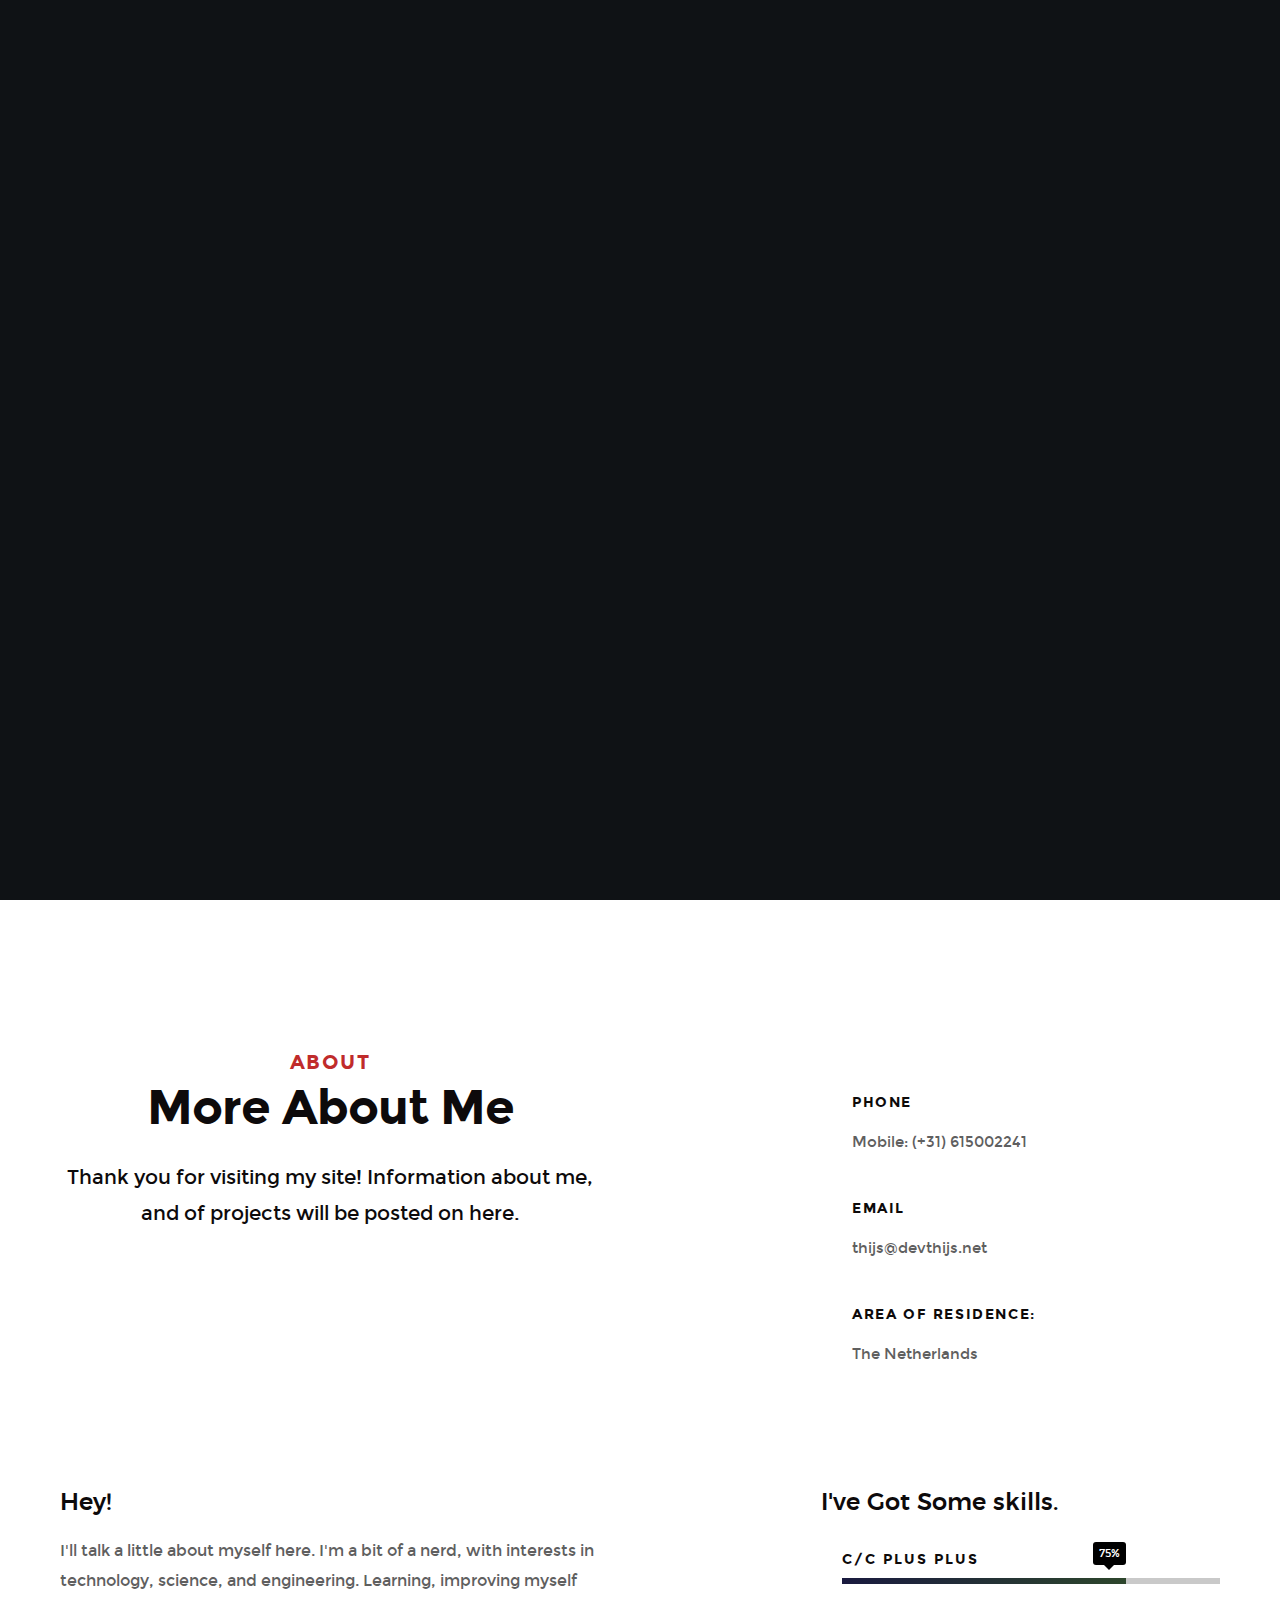
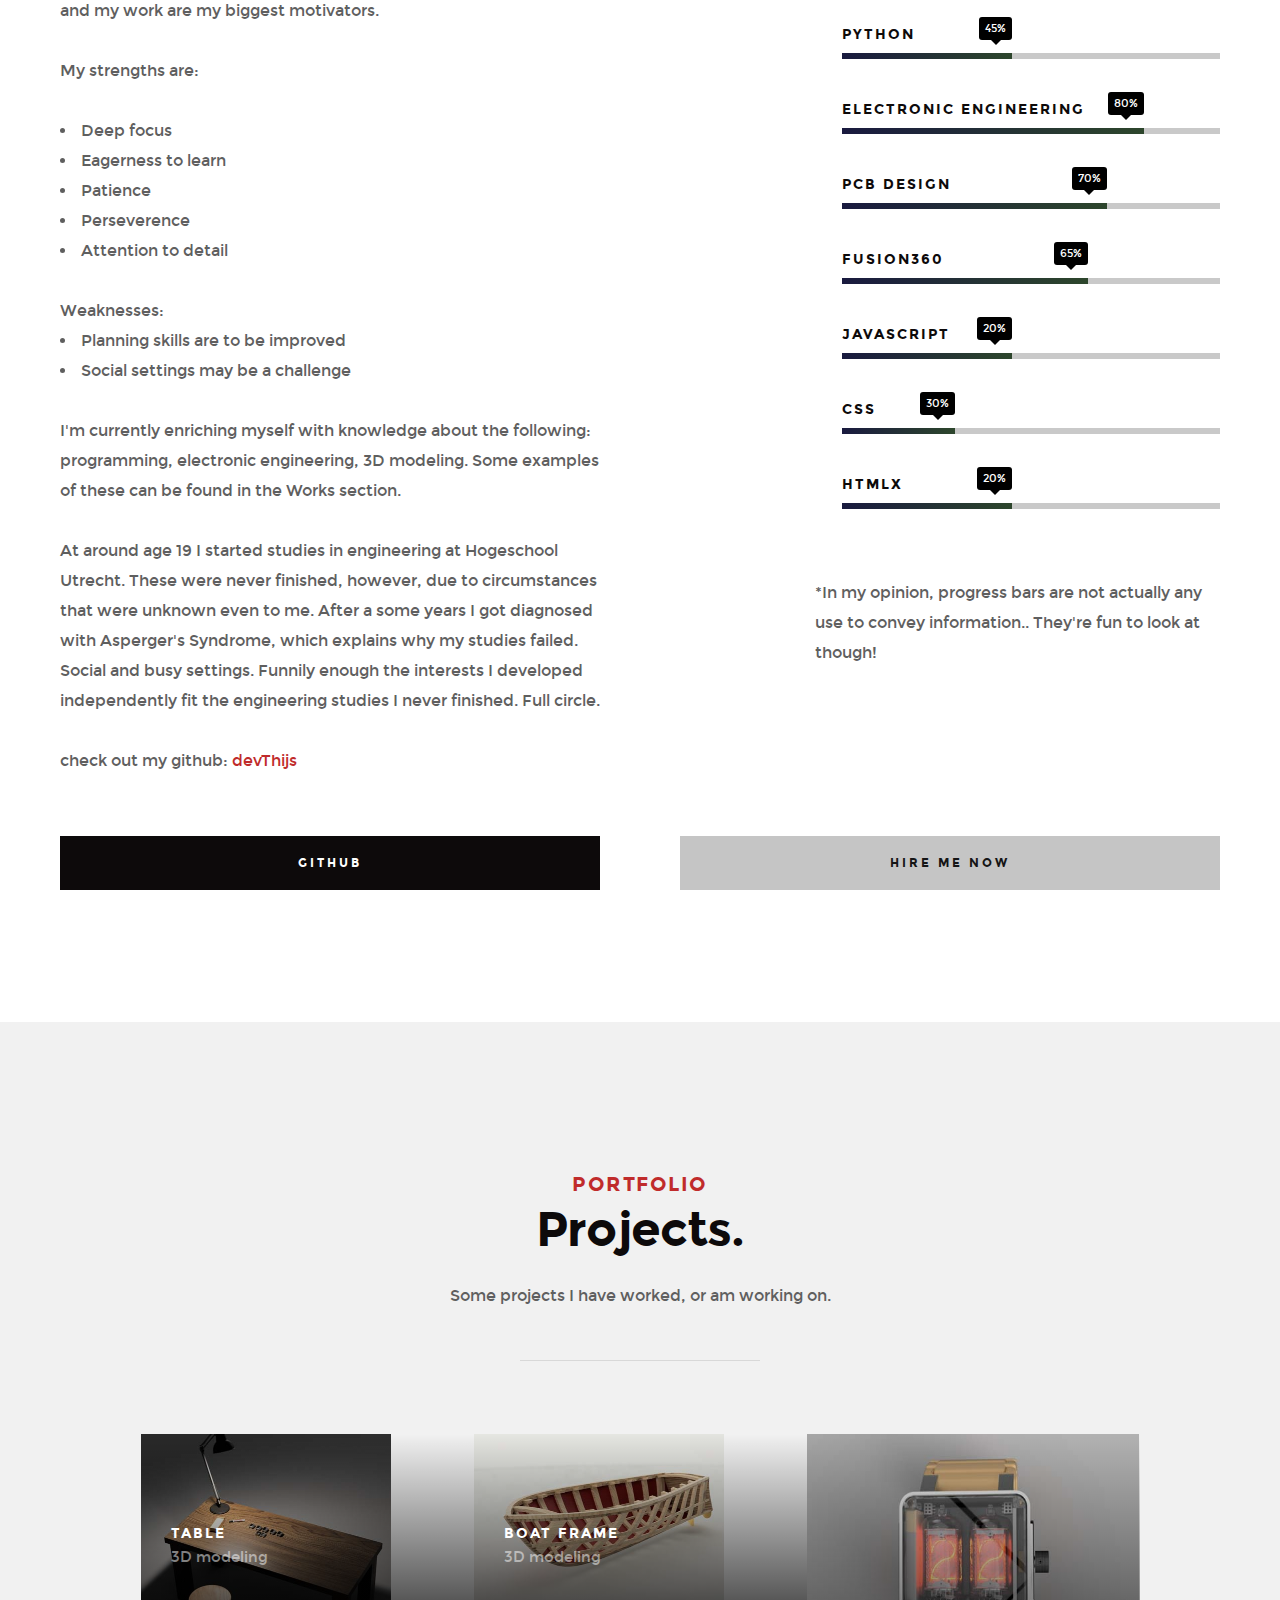
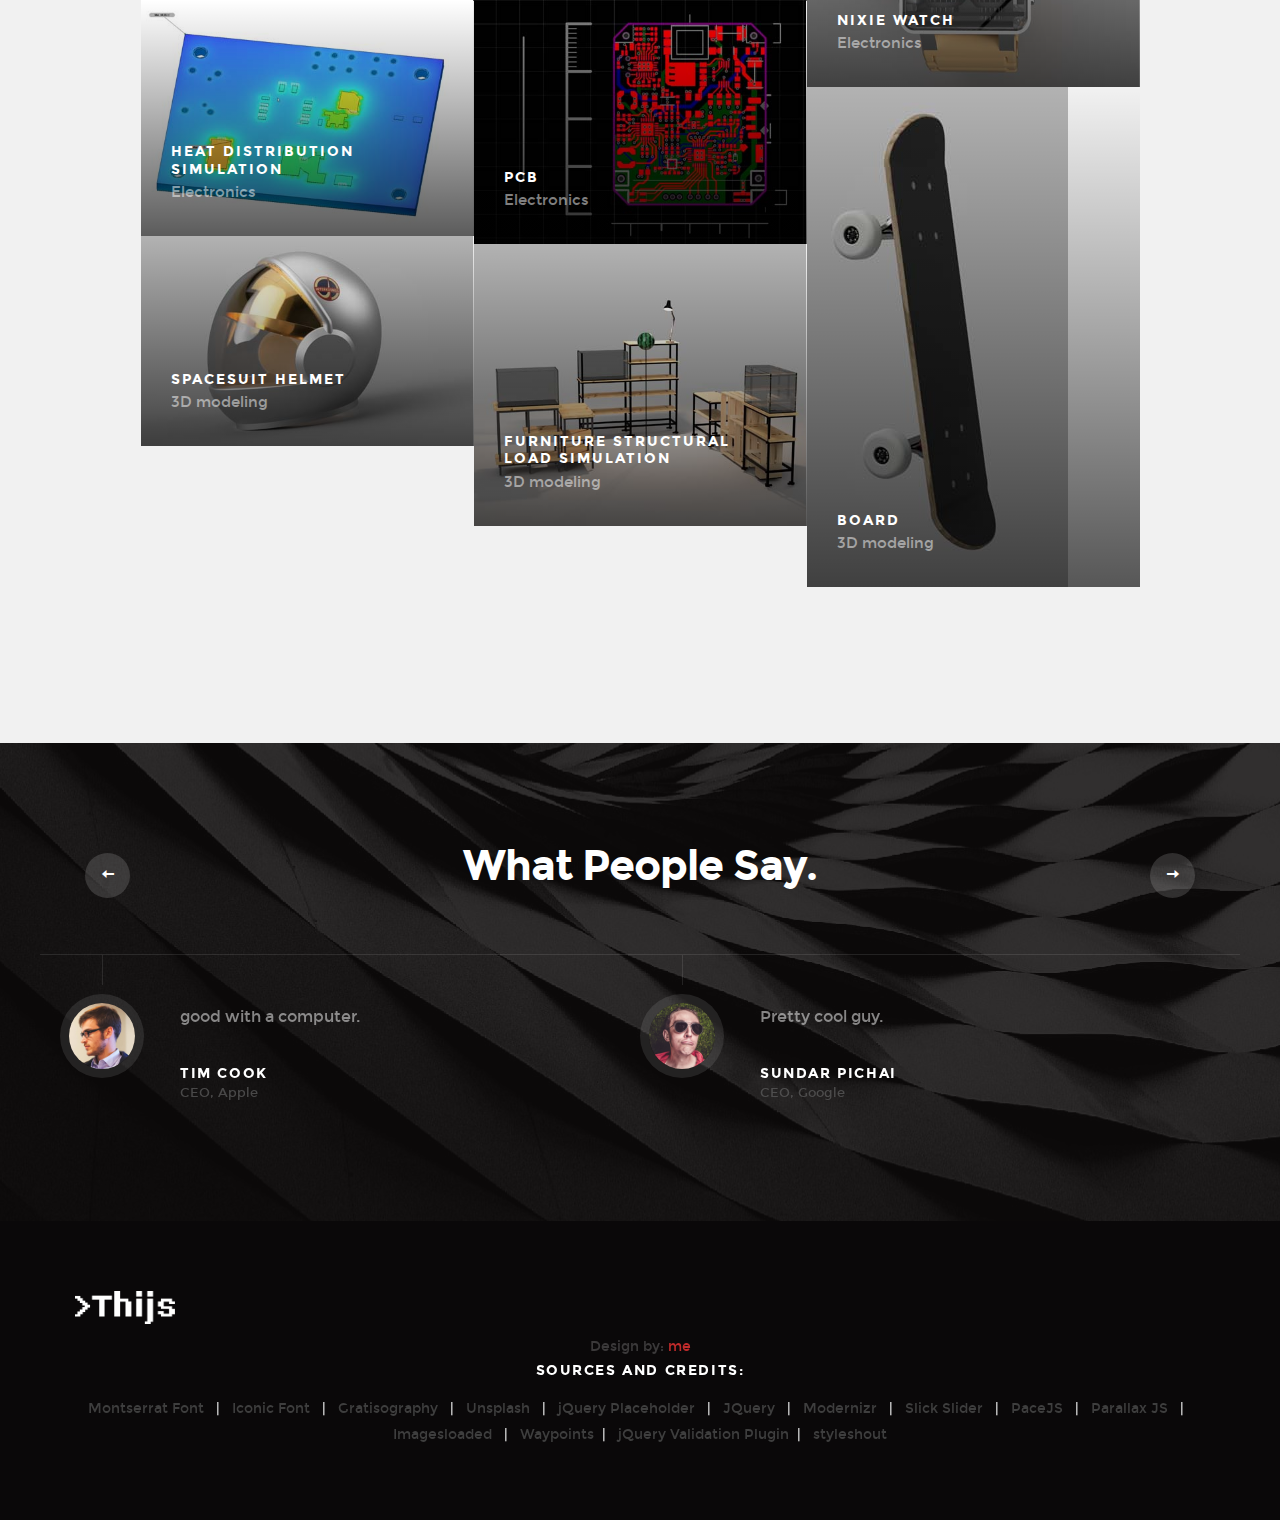
<file: index.html>
<!DOCTYPE html>
<!--[if lt IE 9 ]><html class="no-js oldie" lang="en"> <![endif]-->
<!--[if IE 9 ]><html class="no-js oldie ie9" lang="en"> <![endif]-->
<!--[if (gte IE 9)|!(IE)]><!-->
<html class="no-js" lang="en">
<!--<![endif]-->

<head>

    <!--- basic page needs
    ================================================== -->
    <meta charset="utf-8">
    <title>a nerd</title>
    <meta name="description" content="A site for a nerd, hacker, tinkerer, programmer">
    <meta name="author" content="Thijs H">
    <meta name="keywords" content="nerd, hacker, tinkerer, programmer">

    <!-- mobile specific metas
    ================================================== -->
    <meta name="viewport" content="width=device-width, initial-scale=1">

    <!-- CSS
    ================================================== -->
    <link rel="stylesheet" href="css/base.css">
    <link rel="stylesheet" href="css/vendor.css">
    <link rel="stylesheet" href="css/main.css">

    <!-- script
    ================================================== -->
    <script src="js/modernizr.js"></script>
    <script src="js/pace.min.js"></script>

    <!-- favicons
    ================================================== -->
    <link rel="shortcut icon" href="iconThijs.ico" type="image/x-icon">
    <link rel="icon" href="iconThijs.ico" type="image/x-icon">

</head>
<body id="top">

    <!-- header
    ================================================== -->
    <header class="s-header">
        <div class="header-logo">
            <a class="site-logo" href="index.html"><img id="logo" src="images/NEWRHIJSblack.png" alt="Homepage"></a>
        </div>
        <nav class="header-nav-wrap">
            <ul class="header-nav">
                <li class="current"><a class="smoothscroll"  href="#home" title="home">Home</a></li>
                <li><a class="smoothscroll"  href="#about" title="about">About</a></li>
                <li><a class="smoothscroll"  href="#works" title="works">Works</a></li>
                <li><a class="smoothscroll"  href="#blog" title="blog">Blog</a></li>
                <li><a class="smoothscroll"  href="#about" title="contact">Contact</a></li>
            </ul>
        </nav>
        <a class="header-menu-toggle" href="#0"><span>Menu</span></a>
    </header> <!-- end s-header -->

   <!-- home
   ================================================== -->
   <section id="home" class="s-home page-hero target-section" data-parallax="scroll" data-image-src="images/testimonial-bg.jpg" data-natural-width=3000 data-natural-height=1200 data-position-y=center>

        <div class="overlay"></div>
        <div class="shadow-overlay"></div>
        
        <div class="home-content">
            <div class="row home-content__main">
                <div>
                    <img src="images/me_2020.png" id="picme" alt="pic of me" width="250" height="250">
                </div>

            </div>
            <div class="row home-content__main">
                <h3>Hello There</h3>
                <h1>
                    I am Thijs Hagens. <br>
                     <br>
                    your next programmer, dev, project contributor
                </h1>
                <div class="home-content__buttons">
                    <a href="#works" class="smoothscroll btn btn--stroke">
                        Latest Projects
                    </a>
                    <a href="#about" class="smoothscroll btn btn--stroke">
                        More About Me
                    </a>
                </div>
                <div class="home-content__scroll">
                    <a href="#about" class="scroll-link smoothscroll">
                        <span>Scroll Down</span>
                    </a>
                </div>
            </div>
        </div> <!-- end home-content -->

        <ul class="home-social">
            <li>
                <a href="#"><i class="im im-facebook" aria-hidden="true"></i><span>Facebook</span></a>
            </li>
            <li>
                <a href="#"><i class="im im-twitter" aria-hidden="true"></i><span>Twiiter</span></a>
            </li>
            <li>
                <a href="#"><i class="im im-instagram" aria-hidden="true"></i><span>Instagram</span></a>
            </li>
            <li>
                <a href="#"><i class="im im-behance" aria-hidden="true"></i><span>Behance</span></a>
            </li>
            <li>
                <a href="#"><i class="im im-pinterest" aria-hidden="true"></i><span>Pinterest</span></a>
            </li>
        </ul> 
        <!-- end home-social -->
    </section> <!-- end s-home -->

    <!-- about
    ================================================== -->
    <section id="about" class="s-about target-section">
   
        <div class="row about-content">
        <div class="col-six section-intro has-bottom-sep leftalot">
                <h3>About</h3>
                <h1>More About Me</h1>
                <p class="lead">Thank you for visiting my site! Information about me, and of projects will be posted on here.</p>
        </div> <!-- end intro -->
            
        <div class="col-three tab-full contact__infos">
            <h4 class="h06">Phone</h4>
            Mobile: (+31) 615002241<br>
            </p>
            <h4 class="h06">Email</h4>
            <p>thijs@devthijs.net<br>
            </p>
            <h4 class="h06">Area of Residence:</h4>
            <p>
                The Netherlands
            </p>
        </div>
    </div> <!-- end contact info -->

        <div class="row about-content">
            <div class="col-six tab-full left">
                <h3>Hey!</h3>
                <p>
                I'll talk a little about myself here. I'm a bit of a nerd, with interests in technology, science, and engineering. Learning, improving myself and my work are my biggest motivators.
                <p>My strengths are: </br>
                    <ul>
                        <li>
                                Deep focus
                        </li>
                        <li>
                                Eagerness to learn
                        </li>
                        <li>
                                Patience
                        </li>
                        <li>
                                Perseverence
                        </li>
                        <li>
                                Attention to detail
                        </li>
                    </ul>
                    Weaknesses:</br>
                    <ul>
                            <li>
                                Planning skills are to be improved 
                            </li>
                            <li>
                                Social settings may be a challenge
                            </li>
                    </ul>
                </p>
                <p>
                I'm currently enriching myself with knowledge about the following: programming, electronic engineering, 3D modeling. Some examples of these can be found in the Works section.
                </p>
            </p>
            At around age 19 I started studies in engineering at Hogeschool Utrecht. 
            These were never finished, however, due to circumstances that were unknown even to me. 
            After a some years I got diagnosed with Asperger's Syndrome, which explains why my studies failed.  
            Social and busy settings.                 
            Funnily enough the interests I developed independently fit the engineering studies I never finished. Full circle.</p>

                <div id="gitHub">
                        <p>check out my github: <a href="https://github.com/devThijs?tab=repositories">devThijs</a></br>
                        </p>
                    </div>
            </div>

            <div class="col-six tab-full right">
                <h3 id="someSkillHeader">I've Got Some skills.</h3>
                <ul class="skill-bars">
                    <li>
                        <div class="progress percent75"><span>75%</span></div>
                        <strong>C/C plus plus</strong>
                    </li>
                    <li>
                        <div class="progress percent45"><span>45%</span></div>
                        <strong>Python</strong>
                        </li>
                    <li>
                        <div class="progress percent80"><span>80%</span></div>
                        <strong>Electronic engineering</strong>
                    </li>
                    <li>
                        <div class="progress percent70"><span>70%</span></div>
                        <strong>PCB design</strong>
                    </li>
                    <li>
                        <div class="progress percent65"><span>65%</span></div>
                        <strong>Fusion360</strong>
                    </li>
                    <li>
                        <div class="progress percent45"><span>20%</span></div>
                        <strong>javascript</strong>
                    </li>
                    <li>
                        <div class="progress percent30"><span>30%</span></div>
                        <strong>CSS</strong>
                    </li>   
                    <li>
                        <div class="progress percent45"><span>20%</span></div>
                        <strong>HTMLx</strong>
                    </li>   
                </ul>

                <p id="someSkillsParagraph" >*In my opinion, progress bars are not actually any use to convey information.. 
                    They're fun to look at though!
                </p>

                 <h2>

                 </h2>

            </div>
        </div> <!-- end about-content -->

        <div class="row about-content about-content--buttons">
            <div class="col-six tab-full left">
                <a href="https://github.com/devThijs/" target="_blank" class="btn btn--primary full-width">Github</a>
            </div>
            <div class="col-six tab-full right">
                <a href="#contact" class="btn full-width">Hire Me Now</a>
            </div>

        </div> <!-- end about-content buttons -->
    </section> <!-- end about -->
    

    <!-- works
    ================================================== -->
    <section id="works" class="s-works target-section">

        <div class="row narrow section-intro has-bottom-sep">
            <div class="col-full">
                <h3>Portfolio</h3>
                <h1>Projects.</h1>
                <p>Some projects I have worked, or am working on.</p>
            </div>
        </div>

        <div class="row masonry-wrap">
            <div class="masonry">

                <div class="masonry__brick">
                    <div class="item-folio">
                        <div class="item-folio__thumb">
                            <a href="images/fusion360/largepng//table.png" class="thumb-link" title="table render" data-size="3000x2000">
                                <img src="images/fusion360/smallJPEG/table.jpg" 
                                     srcset="images/fusion360/smallJPEG/table.jpg, images/fusion360/smallJPEG/table.jpg 2x" alt="">
                                <span class="shadow-overlay"></span>
                            </a>
                        </div>
                        <div class="item-folio__text">
                            <h3 class="item-folio__title">
                                Table
                            </h3>
                            <p class="item-folio__cat">
                                3D modeling
                            </p>
                        </div>
                        <div class="item-folio__caption">
                            <p>Render of some models i made</p>
                        </div>
                    </div> <!-- end item-folio -->
                </div> <!-- end masonry__brick -->

                <div class="masonry__brick">
                    <div class="item-folio">
                        <div class="item-folio__thumb">
                            <a href="images/fusion360/largepng/boatyMcBoatface.png" class="thumb-link" title="boatyMcBoatface" data-size="3000x2000">
                                <img src="images/fusion360/smallJPEG/boatyMcBoatface.jpg" 
                                     srcset="images/fusion360/smallJPEG/boatyMcBoatface.jpg 1x, images/fusion360/smallJPEG/boatyMcBoatface.jpg 2x" alt="">
                                <span class="shadow-overlay"></span>
                            </a>
                        </div>
                        <div class="item-folio__text">
                            <h3 class="item-folio__title">
                                Boat Frame
                            </h3>
                            <p class="item-folio__cat">
                                3D modeling
                            </p>
                        </div>
                        <div class="item-folio__caption">
                            <p>This was a workflow and structure imagining practice</p>
                        </div>
                    </div> <!-- end item-folio -->
                </div> <!-- end masonry__brick -->

                <div class="masonry__brick">
                    <div class="item-folio">
                        <div class="item-folio__thumb">
                            <a href="images/fusion360/largepng/NixieWatch1.png" class="thumb-link" data-size="1500x1100">
                                <img src="images/fusion360/smallJPEG/NixieWatch1.jpg" 
                                     srcset="images/fusion360/smallJPEG/NixieWatch1.jpg 1x, images/fusion360/smallJPEG/NixieWatch2.jpg 2x" alt="">
                                <span class="shadow-overlay"></span>
                            </a>
                        </div>
                        <div class="item-folio__text">
                            <h3 class="item-folio__title">
                                Nixie Watch
                            </h3>
                            <p class="item-folio__cat">
                                Electronics
                            </p>
                        </div>
                        </a>
                        <span class="item-folio__caption">
                            <p>A Nixie watch design I am working on.</p>
                        </span>

                    </div> <!-- end item-folio -->
                </div> <!-- end masonry__brick -->

                <!-- <div class="masonry__brick">
                    <div class="item-folio">

                        <div class="item-folio__thumb">
                            <a href="images/fusion360/smallJPEG/NixieWatch2.png" class="thumb-link" data-size="3000x2000">
                                <img src="images/fusion360/smallJPEG/NixieWatch2.png"
                                     srcset="images/fusion360/smallJPEG/NixieWatch2.png 1x, images/fusion360/smallJPEG/NixieWatch2.png 2x" alt="">
                                <span class="shadow-overlay"></span>
                            </a>
                        </div>
                        <div class="item-folio__text">
                            <h3 class="item-folio__title">
                                Nixie Watch
                            </h3>
                            <p class="item-folio__cat">
                                Electronics
                            </p>
                        </div>
                        <span class="item-folio__caption">
                            <p>A Nixie watch design I am working on.</p>
                        </span>
                    </div>  end item-folio
                </div> end masonry__brick
            -->
                <div class="masonry__brick">
                    <div class="item-folio">

                        <div class="item-folio__thumb">
                            <a href="images/fusion360/largepng/heattest.png" class="thumb-link" data-size="1500x1100">
                                <img src="images/fusion360/smallJPEG/heattest.jpg"
                                     srcset="images/fusion360/smallJPEG/heattest.jpg 1x, images/fusion360/smallJPEG/heattest.jpg 2x" alt="">
                                <span class="shadow-overlay"></span>
                            </a>
                        </div>
                        <div class="item-folio__text">
                            <h3 class="item-folio__title">
                                Heat distribution simulation
                            </h3>
                            <p class="item-folio__cat">
                                Electronics
                            </p>
                        </div>
                        <span class="item-folio__caption">
                            <p>Simulation of a pcb under load. As a few of its components are very heat sensitive, therefore a simulation was needed. Results were positive; temperatures did not exceed thresholds.</p>
                        </span>

                    </div> <!-- end item-folio -->
                </div> <!-- end masonry__brick -->

                <div class="masonry__brick">
                    <div class="item-folio">
                        <div class="item-folio__thumb">
                            <a href="images/fusion360/largepng/pcb.png" class="thumb-link" data-size="1050x700">
                                <img src="images/fusion360/smallJPEG/pcb.jpg"
                                     srcset="images/fusion360/smallJPEG/pcb.jpg 1x, images/fusion360/smallJPEG/pcb.jpg 2x" alt="">
                                <span class="shadow-overlay"></span>
                            </a>
                        </div>
                        <div class="item-folio__text">
                            <h3 class="item-folio__title">
                                pcb
                            </h3>
                            <p class="item-folio__cat">
                                Electronics
                            </p>
                        </div>
                        <span class="item-folio__caption">
                            <p>A PCB prototype design</p>
                        </span>
                    </div> <!-- end item-folio -->
                </div> <!-- end masonry__brick -->

                <div class="masonry__brick">
                    <div class="item-folio">

                        <div class="item-folio__thumb">
                            <a href="images/fusion360/largepng/boardrender3.png" class="thumb-link" data-size="1000x2000">
                                <img src="images/fusion360/smallJPEG/boardrender3.jpg"
                                     srcset="images/fusion360/smallJPEG/boardrender3.jpg 1x, images/fusion360/smallJPEG/boardrender3.jpg 2x" alt="">
                                <span class="shadow-overlay"></span>
                            </a>
                        </div>

                        <div class="item-folio__text">
                            <h3 class="item-folio__title">
                                board
                            </h3>
                            <p class="item-folio__cat">
                                3D modeling
                            </p>
                        </div>
                        <span class="item-folio__caption">
                            <p></p>
                        </span>
                    </div> <!-- end item-folio -->
                </div> <!-- end masonry__brick -->

                <div class="masonry__brick">
                    <div class="item-folio">

                        <div class="item-folio__thumb">
                            <a href="images/fusion360/largepng/spacehelm.png" class="thumb-link" title="soviet spacehelm" data-size="3000x2000">
                                <img src="images/fusion360/smallJPEG/spacehelm.jpg" 
                                     srcset="images/fusion360/smallJPEG/spacehelm.jpg, images/fusion360/smallJPEG/spacehelm.jpg 2x" alt="">
                                <span class="shadow-overlay"></span>
                            </a>
                        </div>
                        <div class="item-folio__text">
                            <h3 class="item-folio__title">
                                spacesuit helmet
                            </h3>
                            <p class="item-folio__cat">
                                3D modeling
                            </p>
                        </div>
                        <div class="item-folio__caption">
                            <p>"Soviet man—be proud, you opened the road to stars from Earth!"</p>
                        </div>

                    </div> <!-- end item-folio -->
                </div> <!-- end masonry__brick -->

                <div class="masonry__brick">
                    <div class="item-folio">

                        <div class="item-folio__thumb">
                            <a href="images/fusion360/largepng/aquariumloadtest.png" class="thumb-link" title="furniture structure load simulation" data-size="3000x2000">
                                <img src="images/fusion360/smallJPEG/aquariumloadtest.jpg" 
                                     srcset="images/fusion360/smallJPEG/aquariumloadtest.jpg, images/fusion360/smallJPEG/aquariumloadtest.jpg 2x" alt="">
                                <span class="shadow-overlay"></span>
                            </a>
                        </div>
                        <div class="item-folio__text">
                            <h3 class="item-folio__title">
                                furniture structural load simulation
                            </h3>
                            <p class="item-folio__cat">
                                3D modeling
                            </p>
                        </div>
                        <div class="item-folio__caption">
                            <p>A medium sized aquarium may weigh up to 200kg. Not all furniture can handle this weight. Therefore, it may be a good idea to make sure it can handle it beforehand. 
                                Shown here are some furniture designs which use aluminium profile frames. Load simulations were performed on these. 
                                The structures turned out to be too weak. These sims saved me the trouble of buying expensive aluminium frames, only to find they buckle under the weight. </p>
                        </div>
                    </div> <!-- end item-folio -->
                </div> <!-- end masonry__brick -->

            </div>
        </div> <!-- end masonry -->
    </section> <!-- end works -->

    <!-- testimonials
    ================================================== -->
    <div class="s-testimonials">

        <div class="overlay"></div>

        <div class="row testimonials-header">
            <div class="col-full">
                <h1 class="h02">What People Say.</h1>
            </div>
        </div>

        <div class="row testimonials">
            <div class="col-full testimonials__slider">
                <div class="testimonials__slide">
                    <img src="images/avatars/user-01.jpg" alt="Author image" class="testimonials__avatar">
                    <p>good with a computer.</p>
                    <div class="testimonials__author h06">
                        Tim Cook
                        <span>CEO, Apple</span>
                    </div>
                </div>
                <div class="testimonials__slide">
                    <img src="images/avatars/user-05.jpg" alt="Author image" class="testimonials__avatar">
                    <p>Pretty cool guy.</p>
                    <div class="testimonials__author h06">
                        Sundar Pichai
                        <span>CEO, Google</span>
                    </div>
                </div>
                <div class="testimonials__slide">
                    <img src="images/avatars/user-02.jpg" alt="Author image" class="testimonials__avatar">
                    <p>He beat me in civ, he sucks.</p>
                    <div class="testimonials__author h06">
                        Satya Nadella
                        <span>CEO, Microsoft</span>
                    </div>
                </div>
            </div> <!-- end testimonials__slider -->
        </div> <!-- end testimonials -->
    </div> <!-- end s-testimonials -->


    <!-- blog
    ================================================== -->
    <!-- <section id="blog" class="s-blog target-section">

        <div class="row narrow section-intro has-bottom-sep">
            <div class="col-full">
                <h3>Journal</h3>
                <h1>Latest From The Blog.</h1>
                <p class="lead">//////////////////////////////This is a webhook test////////////////////////////////////////////</p>
            </div>
        </div>

        <div class="row blog-content">
            <div class="col-full">

                <div class="blog-list block-1-2 block-tab-full">
                    <article class="col-block">
                                
                        <div class="blog-date">
                            <a href="blog-single.html">Sept 16, 2017</a>
                        </div>  
                        
                        <h2 class="h01"><a href="blog-single.html">The 10 Golden Rules of Clean Simple Design.</a></h2>
                        <p>
                        Vestibulum ac diam sit amet quam vehicula elementum sed sit amet dui. Pellentesque in ipsum id orci porta dapibus. Donec sollicitudin molestie malesuada. Vivamus magna justo, lacinia eget consectetur sed, convallis at tellus. Cras ultricies ligula sed magna dictum porta. Sed porttitor lectus nibh..
                        </p>

                        <div class="blog-cat">
                                <a href="blog.html">Branding</a><a href="blog.html">Design</a>
                        </div>

                        
                    </article>
                    <article class="col-block">
                                
                        <div class="blog-date">
                            <a href="blog-single.html">Sept 15, 2017</a>
                        </div>  
                        
                        <h2 class="h01"><a href="blog-single.html">Photography Can Improve Your Graphic Design.</a></h2>
                        <p>
                        Vestibulum ac diam sit amet quam vehicula elementum sed sit amet dui. Pellentesque in ipsum id orci porta dapibus. Donec sollicitudin molestie malesuada. Vivamus magna justo, lacinia eget consectetur sed, convallis at tellus. Cras ultricies ligula sed magna dictum porta. Sed porttitor lectus nibh..
                        </p>

                        <div class="blog-cat">
                            <a href="blog.html">Photography</a>
                        </div>

                        
                    </article>
                    <article class="col-block">
                        
                        <div class="blog-date">
                            <a href="blog-single.html">Sept 14, 2017</a>
                        </div>

                        <h2 class="h01"><a href="blog-single.html">Workspace Design Trends and Ideas.</a></h2>
                        <p>
                        Vestibulum ac diam sit amet quam vehicula elementum sed sit amet dui. Pellentesque in ipsum id orci porta dapibus. Donec sollicitudin molestie malesuada. Vivamus magna justo, lacinia eget consectetur sed, convallis at tellus. Cras ultricies ligula sed magna dictum porta. Sed porttitor lectus nibh dolore irure esse Duis nulla sint.
                        </p>

                        <div class="blog-cat">
                            <a href="blog.html">Branding</a><a href="blog.html">Wordpress</a>
                        </div>
                    </article>
                    <article class="col-block">
                        
                        <div class="blog-date">
                            <a href="blog-single.html">Sept 12, 2017</a>
                        </div>    
                        <h2 class="h01"><a href="blog-single.html">Using Patterns in your Branding.</a></h2>
                        <p>
                        Vestibulum ac diam sit amet quam vehicula elementum sed sit amet dui. Pellentesque in ipsum id orci porta dapibus. Donec sollicitudin molestie malesuada. Vivamus magna justo, lacinia eget consectetur sed, convallis at tellus. Cras ultricies ligula sed magna dictum porta. Sed porttitor lectus nibh.
                        </p>

                        <div class="blog-cat">
                            <a href="blog.html">Design</a><a href="blog.html">Branding</a>
                        </div>
                    </article>
                </div> end blog-list

            </div>  end col-full
        </div> end blog-content
    </section> end s-blog -->

    <!-- s-stats
    ================================================== -->
    <!-- <section id="stats" class="s-stats">

        <div class="row block-1-4 block-tab-1-2 block-mob-full stats">

            <div class="col-block stats__col ">
                <div class="stats__count">
                    128
                </div>
                <h4>Sandwiches</h4>
            </div>
            <div class="col-block stats__col">
                <div class="stats__count">
                    1500
                </div>
                <h4>Cups of Coffee</h4>
            </div>
            <div class="col-block stats__col stats__col--highlight">
                <div class="stats__upsign">
                    <a href="#"><i class="im im-arrow-up" aria-hidden="true"></i></a>
                </div>
                <div class="stats__count">
                    42
                </div>
                <h4>the question?</h4>
            </div>
            <div class="col-block stats__col">
                <div class="stats__count">
                    101
                </div>
                <h4>Happy Clients</h4> 
            </div>
        </div>
    </section> end s-stats -->

    <!-- contact
    ================================================== -->
    <!-- <section id="contact" class="s-contact target-section">

        <div class="overlay"></div>

        <div class="row narrow section-intro">
            <div class="col-full">
                <h3>Contact</h3>
                <h1>Say Hello.</h1>
                
                <p class="lead">Send a message if you have any inquiries</p>
                <h3>//Form under construction!//</h2>
            </div>
        </div>

        <div class="row contact__main">
            <div class="col-eight tab-full contact__form"> -->
                <!-- <form name="contactForm" id="contactForm" method="post" action="contact.php">
                    <fieldset>
    
                    <div class="form-field">
                        <input name="contactName" type="text" id="contactName" placeholder="Name" value="" minlength="2" required="" aria-required="true" class="full-width">
                    </div>
                    <div class="form-field">
                        <input name="contactEmail" type="email" id="contactEmail" placeholder="Email" value="" required="" aria-required="true" class="full-width">
                    </div>
                    <div class="form-field">
                        <input name="contactSubject" type="text" id="contactSubject" placeholder="Subject" value="" class="full-width">
                    </div>
                    <div class="form-field">
                        <textarea name="contactMessage" id="contactMessage" placeholder="message" rows="10" cols="50" required="" aria-required="true" class="full-width"></textarea>
                    </div>
                    <div class="form-field">
                        <button class="full-width btn--primary">Submit</button>
                        <div class="submit-loader">
                            <div class="text-loader">Sending...</div>
                            <div class="s-loader">
                                <div class="bounce1"></div>
                                <div class="bounce2"></div>
                                <div class="bounce3"></div>
                            </div>
                        </div>
                    </div>
    
                    </fieldset>
                </form> -->

                <!-- contact-warning -->
                <!-- <div class="message-warning">
                    Something went wrong. Please try again.
                </div>  -->
                <!-- contact-success -->
                <!-- <div class="message-success">
                    Your message was sent, thank you!<br>
                </div> -->
            <!-- </div>
            <div class="col-four tab-full contact__infos">
                <h4 class="h06">Phone</h4>
                Mobile: (+31) 615002241<br>
                </p>
                <h4 class="h06">Email</h4>
                <p>thijs@devthijs.net<br>
                </p>
                <h4 class="h06">Address</h4>
                <p>
                Bolderikhof 19<br>
                3831AL<br>
                Leusden, The Netherlands
                </p>
            </div>
        </div>
    </section> end s-contact -->

    <!-- footer
    ================================================== -->
    <footer>
        <!-- <div class="row">
            <div class="col-full">
                <div class="footer-logo">
                    <a class="footer-site-logo" href="index.html"><img src="images/NEWRHIJSwhite.png" alt="Homepage"></a>
                </div>
                <ul class="footer-social">
                    <li><a href="#0">
                        <i class="im im-facebook" aria-hidden="true"></i>
                        <span>Facebook</span>
                    </a></li>
                    <li><a href="#0">
                        <i class="im im-twitter" aria-hidden="true"></i>
                        <span>Twitter</span>
                    </a></li>
                    <li><a href="#0">
                        <i class="im im-instagram" aria-hidden="true"></i>
                        <span>Instagram</span>
                    </a></li>
                    <li><a href="#0">
                        <i class="im im-behance" aria-hidden="true"></i>
                        <span>Behance</span>
                    </a></li>
                    <li><a href="#0">
                        <i class="im im-pinterest" aria-hidden="true"></i>
                        <span>Pinterest</span>
                    </a></li>
                </ul>
            </div>
        </div> -->

        <div class="row">
            <!-- <div class="col-twelve">
                <div class="copyright">
                    <span></span> 
                    <span>Design by <a href="https://devthijs.github.io/devThijs/">me</a></span>	
                </div>

                <div class="go-top">
                <a class="smoothscroll" title="Back to Top" href="#top"><i class="im im-arrow-up" aria-hidden="true"></i></a>
                </div>
            </div> -->
            <div class="col-one tab-3-4">
            <div class="footer-logo">
                    <a class="footer-site-logo" href="index.html"><img src="images/NEWRHIJSwhite.png" alt="Homepage"></a>
                </div>
            </div>
            <div class="col-twelve tab-3-4"><span class="footer-bottom.copyright" >Design by: <a href="https://devthijs.github.io/devThijs/" >me</a></span>
            </div>        
        </div>

        <div class="row">
            <div class="content-main__linklist">
                <div class="col-twelve tab-3-4">
                    <p class="testimonials__author h06">Sources and Credits:</p>
                    <ul>
                    <li>    <a href="https://www.google.com/fonts/specimen/Montserrat" target="_blank" rel="noopener noreferrer">Montserrat Font</a>    </li>
                    <li>    <a href="https://iconmonstr.com/iconicfont/" target="_blank" rel="noopener noreferrer">Iconic Font</a>      </li>
                    <li>    <a href="https://gratisography.com/" target="_blank" rel="noopener noreferrer">Gratisography</a>            </li>
                    <li>    <a href="http://unsplash.com/" target="_blank" rel="noopener noreferrer">Unsplash</a>                       </li>
                    <li>    <a title="JQuery Placeholder" href="https://github.com/mathiasbynens/jquery-placeholder" target="_blank" rel="noopener noreferrer">jQuery Placeholder</a>                                                                                  </li>
                    <li>    <a href="http://jquery.com/" target="_blank" rel="noopener noreferrer">JQuery</a>                           </li>
                    <li>    <a title="Modernizr" href="http://modernizr.com/" target="_blank" rel="noopener noreferrer">Modernizr</a>   </li>
                    <li>    <a href="http://kenwheeler.github.io/slick/" target="_blank" rel="noopener noreferrer">Slick Slider</a>     </li>
                    <li>    <a href="http://github.hubspot.com/pace/" target="_blank" rel="noopener noreferrer">PaceJS</a>              </li>
                    <li>    <a href="http://pixelcog.github.io/parallax.js/" target="_blank" rel="noopener noreferrer">Parallax JS</a>  </li>
                    <li>    <a href="https://imagesloaded.desandro.com/" target="_blank" rel="noopener noreferrer">Imagesloaded</a>     </li>
                    <li>    <a href="http://imakewebthings.com/jquery-waypoints/" target="_blank" rel="noopener noreferrer">Waypoints</a></li>
                    <li>    <a href="https://jqueryvalidation.org/" target="_blank" rel="noopener noreferrer">jQuery Validation Plugin</a></li>
                    <li>    <a href="https://www.styleshout.com/" target="_blank" rel="noopener noreferrer">styleshout</a>              </li>
                </ul></div></div>
        </div>
        </div> <!-- end footer-bottom -->
    </footer> <!-- end footer -->

    <!-- photoswipe background
    ================================================== -->
    <div aria-hidden="true" class="pswp" role="dialog" tabindex="-1">

        <div class="pswp__bg"></div>
        <div class="pswp__scroll-wrap">

            <div class="pswp__container">
                <div class="pswp__item"></div>
                <div class="pswp__item"></div>
                <div class="pswp__item"></div>
            </div>

            <div class="pswp__ui pswp__ui--hidden">
                <div class="pswp__top-bar">
                    <div class="pswp__counter"></div><button class="pswp__button pswp__button--close" title="Close (Esc)"></button> <button class="pswp__button pswp__button--share" title=
                    "Share"></button> <button class="pswp__button pswp__button--fs" title="Toggle fullscreen"></button> <button class="pswp__button pswp__button--zoom" title=
                    "Zoom in/out"></button>
                    <div class="pswp__preloader">
                        <div class="pswp__preloader__icn">
                            <div class="pswp__preloader__cut">
                                <div class="pswp__preloader__donut"></div>
                            </div>
                        </div>
                    </div>
                </div>
                <div class="pswp__share-modal pswp__share-modal--hidden pswp__single-tap">
                    <div class="pswp__share-tooltip"></div>
                </div><button class="pswp__button pswp__button--arrow--left" title="Previous (arrow left)"></button> <button class="pswp__button pswp__button--arrow--right" title=
                "Next (arrow right)"></button>
                <div class="pswp__caption">
                    <div class="pswp__caption__center"></div>
                </div>
            </div>

        </div>
    </div><!-- end photoSwipe background -->

    <div id="preloader">
        <div id="loader"></div>
    </div>

    <!-- Java Script
    ================================================== -->
    <script src="js/jquery-3.2.1.min.js"></script>
    <script src="js/plugins.js"></script>
    <script src="js/main.js"></script>

</body>

</html>
</file>
<file: css/base.css>
/* =================================================================== 
 *
 *  Hola v1.0 Base Stylesheet
 *  10-02-2017
 *  ------------------------------------------------------------------
 *
 *  TOC:
 *  # Normalize
 *  # Basic/base setup styles
 *      ## Media
 *      ## Typography resets
 *      ## links
 *      ## inputs
 *  # grid
 *      ## medium size devices
 *      ## tablets
 *      ## mobile devices
 *      ## small mobile devices
 *  # block grids
 *      ## medium size devices
 *      ## tablets
 *      ## mobile devices
 *      ## small mobile devices
 *  # MISC
 *
 * =================================================================== */


/* ===================================================================
 * # normalize
 * normalize.css v5.0.0 | MIT License | 
 * github.com/necolas/normalize.css
 *
 * ------------------------------------------------------------------- */

html {
    font-family: sans-serif;
    line-height: 1.15;
    -ms-text-size-adjust: 100%;
    -webkit-text-size-adjust: 100%;
}

body {
    margin: 0;
}

article, aside, footer, header, nav, section {
    display: block;
}

h1 {
    font-size: 2em;
    margin: 0.67em 0;
}

figcaption, figure, main {
    display: block;
}

figure {
    margin: 1em 40px;
}

hr {
    box-sizing: content-box;
    height: 0;
    overflow: visible;
}

pre {
    font-family: sans-serif, sans-serif;
    font-size: 1em;
}

a {
    background-color: transparent;
    -webkit-text-decoration-skip: objects;
}

a:active, a:hover {
    outline-width: 0;
}

abbr[title] {
    border-bottom: none;
    text-decoration: underline;
    text-decoration: underline dotted;
}

b, strong {
    font-weight: inherit;
}

b, strong {
    font-weight: bolder;
}

code, kbd, samp {
    font-family: sans-serif, sans-serif;
    font-size: 1em;
}

dfn {
    font-style: italic;
}

mark {
    background-color: #ff0;
    color: #000;
}

small {
    font-size: 80%;
}

sub, sup {
    font-size: 75%;
    line-height: 0;
    position: relative;
    vertical-align: baseline;
}

sub {
    bottom: -0.25em;
}

sup {
    top: -0.5em;
}

audio, video {
    display: inline-block;
}

audio:not([controls]) {
    display: none;
    height: 0;
}

img {
    border-style: none;
}

svg:not(:root) {
    overflow: hidden;
}

button, input, optgroup, select, textarea {
    font-family: sans-serif;
    font-size: 100%;
    line-height: 1.15;
    margin: 0;
}

button, input {
    overflow: visible;
}

button, select {
    text-transform: none;
}

button, html [type="button"], [type="reset"], [type="submit"] {
    -webkit-appearance: button;
}

button::-moz-focus-inner, [type="button"]::-moz-focus-inner, [type="reset"]::-moz-focus-inner, [type="submit"]::-moz-focus-inner {
    border-style: none;
    padding: 0;
}

button:-moz-focusring, [type="button"]:-moz-focusring, [type="reset"]:-moz-focusring, [type="submit"]:-moz-focusring {
    outline: 1px dotted ButtonText;
}

fieldset {
    border: 1px solid #c0c0c0;
    margin: 0 2px;
    padding: 0.35em 0.625em 0.75em;
}

legend {
    box-sizing: border-box;
    color: inherit;
    display: table;
    max-width: 100%;
    padding: 0;
    white-space: normal;
}

progress {
    display: inline-block;
    vertical-align: baseline;
}

textarea {
    overflow: auto;
}

[type="checkbox"], [type="radio"] {
    box-sizing: border-box;
    padding: 0;
}

[type="number"]::-webkit-inner-spin-button, [type="number"]::-webkit-outer-spin-button {
    height: auto;
}

[type="search"] {
    -webkit-appearance: textfield;
    outline-offset: -2px;
}

[type="search"]::-webkit-search-cancel-button, [type="search"]::-webkit-search-decoration {
    -webkit-appearance: none;
}

::-webkit-file-upload-button {
    -webkit-appearance: button;
    font: inherit;
}

details, menu {
    display: block;
}

summary {
    display: list-item;
}

canvas {
    display: inline-block;
}

template {
    display: none;
}

[hidden] {
    display: none;
}


/* ===================================================================
 * # basic/base setup styles - (_basic.scss)
 *
 * ------------------------------------------------------------------- */

html {
    font-size: 62.5%;
    box-sizing: border-box;
}

*, *::before, *::after {
    box-sizing: inherit;
}

body {
    font-weight: normal;
    line-height: 1;
    word-wrap: break-word;
    text-rendering: optimizeLegibility;
    -webkit-overflow-scrolling: touch;
    -webkit-text-size-adjust: none;
}

body, input, button {
    -moz-osx-font-smoothing: grayscale;
    -webkit-font-smoothing: antialiased;
}


/* ------------------------------------------------------------------- 
 * ## Media - (_basic.scss)
 * ------------------------------------------------------------------- */

img, video {
    max-width: 100%;
    height: auto;
}


/* ------------------------------------------------------------------- 
 * ## Typography resets - (_basic.scss)
 * ------------------------------------------------------------------- */

div, dl, dt, dd, ul, ol, li, h1, h2, h3, h4, h5, h6, pre, form, p, blockquote, th, td {
    margin: 0;
    padding: 0;
}

h1, h2, h3, h4, h5, h6 {
    -webkit-font-smoothing: auto;
    -webkit-font-smoothing: antialiased;
    -webkit-font-variant-ligatures: common-ligatures;
    -moz-font-variant-ligatures: common-ligatures;
    font-variant-ligatures: common-ligatures;
    text-rendering: optimizeLegibility;
}

em, i {
    font-style: italic;
    line-height: inherit;
}

strong, b {
    font-weight: bold;
    line-height: inherit;
}

small {
    font-size: 60%;
    line-height: inherit;
}

ol, ul {
    list-style: none;
}

li {
    display: block;
}


/* ------------------------------------------------------------------- 
 * ## links - (_basic.scss)
 * ------------------------------------------------------------------- */

a {
    text-decoration: none;
    line-height: inherit;
}

a img {
    border: none;
}


/* ------------------------------------------------------------------- 
 * ## inputs - (_basic.scss)
 * ------------------------------------------------------------------- */

fieldset {
    margin: 0;
    padding: 0;
}

input[type="email"], 
input[type="number"], 
input[type="search"], 
input[type="text"], 
input[type="tel"], 
input[type="url"], 
input[type="password"], textarea {
    -webkit-appearance: none;
    -moz-appearance: none;
    -ms-appearance: none;
    -o-appearance: none;
    appearance: none;
}


/* ===================================================================
 * # grid - (_grid.scss)
 *
 * ------------------------------------------------------------------- */

.row {
    width: 94%;
    max-width: 1200px;
    margin: 0 auto;
}

.row:after {
    content: "";
    display: table;
    clear: both;
}

.row .row {
    width: auto;
    max-width: none;
    margin-left: -20px;
    margin-right: -20px;
}


/* column blocks
 * -------------------------------------- */

[class*="col-"] {
    float: left;
}

[class*="col-"] + [class*="col-"].end {
    float: right;
}

[class*="col-"] {
    padding: 0 20px;
}


/* column width classes 
 * -------------------------------------- */

.col-one {
    width: 8.33333%;
}

.col-two, .col-1-6 {
    width: 16.66667%;
}

.col-three, .col-1-4 {
    width: 25%;
}

.col-four, .col-1-3 {
    width: 33.33333%;
}

.col-five {
    width: 41.66667%;
}

.col-six, .col-1-2 {
    width: 50%;
}

.col-seven {
    width: 58.33333%;
}

.col-eight, .col-2-3 {
    width: 66.66667%;
}

.col-nine, .col-3-4 {
    width: 75%;
}

.col-ten, .col-5-6 {
    width: 83.33333%;
}

.col-eleven {
    width: 91.66667%;
}

.col-twelve, .col-full {
    width: 100%;
}


/* ------------------------------------------------------------------- 
 * ## medium size devices - (_grid.scss)
 * ------------------------------------------------------------------- */

@media only screen and (max-width: 1200px) {
    .row .row {
        margin-left: -15px;
        margin-right: -15px;
    }
    [class*="col-"] {
        padding: 0 15px;
    }
    .md-two, .md-1-6 {
        width: 16.66667%;
    }
    .md-one {
        width: 8.33333%;
    }
    .md-three, .md-1-4 {
        width: 25%;
    }
    .md-four, .md-1-3 {
        width: 33.33333%;
    }
    .md-five {
        width: 41.66667%;
    }
    .md-six, .md-1-2 {
        width: 50%;
    }
    .md-seven {
        width: 58.33333%;
    }
    .md-eight, .md-2-3 {
        width: 66.66667%;
    }
    .md-nine, .md-3-4 {
        width: 75%;
    }
    .md-ten, .md-5-6 {
        width: 83.33333%;
    }
    .md-eleven {
        width: 91.66667%;
    }
    .md-twelve, .md-full {
        width: 100%;
    }
}


/* ------------------------------------------------------------------- 
 * ## tablets - (_grid.scss)
 * ------------------------------------------------------------------- */

@media only screen and (max-width: 800px) {
    .row {
        width: 90%;
    }
    .tab-1-4 {
        width: 25%;
    }
    .tab-1-3 {
        width: 33.33333%;
    }
    .tab-1-2 {
        width: 50%;
    }
    .tab-2-3 {
        width: 66.66667%;
    }
    .tab-3-4 {
        width: 75%;
    }
    .tab-full {
        width: 100%;
    }
}


/* ------------------------------------------------------------------- 
 * ## mobile devices - (_grid.scss)
 * ------------------------------------------------------------------- */

@media only screen and (max-width: 600px) {
    .row {
        width: auto;
        padding-left: 25px;
        padding-right: 25px;
    }
    .row .row {
        margin-left: -10px;
        margin-right: -10px;
    }
    [class*="col-"] {
        padding: 0 10px;
    }
    .mob-1-4 {
        width: 25%;
    }
    .mob-1-3 {
        width: 33.33333%;
    }
    .mob-1-2 {
        width: 50%;
    }
    .mob-2-3 {
        width: 66.66667%;
    }
    .mob-3-4 {
        width: 75%;
    }
    .mob-full {
        width: 100%;
    }
}


/* ------------------------------------------------------------------- 
 * ## small mobile devices - (_grid.scss) 
 * ------------------------------------------------------------------- */


/* stack columns on small mobile devices
 * ------------------------------------------------------------------- */

@media only screen and (max-width: 400px) {
    .row .row {
        padding-left: 0;
        padding-right: 0;
        margin-left: 0;
        margin-right: 0;
    }
    [class*="col-"] {
        width: 100% !important;
        float: none !important;
        clear: both !important;
        margin-left: 0;
        margin-right: 0;
        padding: 0;
    }
    [class*="col-"] + [class*="col-"].end {
        float: none;
    }
}


/* ===================================================================
 * # block grids - (_grid.scss)
 * ------------------------------------------------------------------- */


/*   Equally-sized columns define at row level
 * ------------------------------------------------------------------- */

[class*="block-"]:after {
    content: "";
    display: table;
    clear: both;
}

.block-1-6 .col-block {
    width: 16.66667%;
}

.block-1-5 .col-block {
    width: 20%;
}

.block-1-4 .col-block {
    width: 25%;
}

.block-1-3 .col-block {
    width: 33.33333%;
}

.block-1-2 .col-block {
    width: 50%;
}


/**
 * Clearing for block grid columns. Allow columns with 
 * different heights to align properly.
 */

.block-1-6 .col-block:nth-child(6n+1), 
.block-1-5 .col-block:nth-child(5n+1), 
.block-1-4 .col-block:nth-child(4n+1), 
.block-1-3 .col-block:nth-child(3n+1), 
.block-1-2 .col-block:nth-child(2n+1) {
    clear: both;
}


/* ------------------------------------------------------------------- 
 * ## medium size devices - (_grid.scss)
 * ------------------------------------------------------------------- */

@media only screen and (max-width: 1200px) {
    .block-m-1-6 .col-block {
        width: 16.66667%;
    }
    .block-m-1-5 .col-block {
        width: 20%;
    }
    .block-m-1-4 .col-block {
        width: 25%;
    }
    .block-m-1-3 .col-block {
        width: 33.33333%;
    }
    .block-m-1-2 .col-block {
        width: 50%;
    }
    .block-m-full .col-block {
        width: 100%;
        clear: both;
    }
    [class*="block-m-"] .bgrid:nth-child(n) {
        clear: none;
    }
    .block-m-1-6 .col-block:nth-child(6n+1), 
    .block-m-1-5 .col-block:nth-child(5n+1), 
    .block-m-1-4 .col-block:nth-child(4n+1), 
    .block-m-1-3 .col-block:nth-child(3n+1), 
    .block-m-1-2 .col-block:nth-child(2n+1) {
        clear: both;
    }
}


/* ------------------------------------------------------------------- 
 * ## tablets - (_grid.scss)
 * ------------------------------------------------------------------- */

@media only screen and (max-width: 800px) {
    .block-tab-1-6 .col-block {
        width: 16.66667%;
    }
    .block-tab-1-5 .col-block {
        width: 20%;
    }
    .block-tab-1-4 .col-block {
        width: 25%;
    }
    .block-tab-1-3 .col-block {
        width: 33.33333%;
    }
    .block-tab-1-2 .col-block {
        width: 50%;
    }
    .block-tab-full .col-block {
        width: 100%;
        clear: both;
    }
    [class*="block-tab-"] .bgrid:nth-child(n) {
        clear: none;
    }
    .block-tab-1-6 .col-block:nth-child(6n+1), 
    .block-tab-1-6 .col-block:nth-child(5n+1), 
    .block-tab-1-4 .col-block:nth-child(4n+1), 
    .block-tab-1-3 .col-block:nth-child(3n+1), 
    .block-tab-1-2 .col-block:nth-child(2n+1) {
        clear: both;
    }
}


/* ------------------------------------------------------------------- 
 * ## mobile devices - (_grid.scss)
 * ------------------------------------------------------------------- */

@media only screen and (max-width: 600px) {
    .block-mob-1-6 .col-block {
        width: 16.66667%;
    }
    .block-mob-1-5 .col-block {
        width: 20%;
    }
    .block-mob-1-4 .col-block {
        width: 25%;
    }
    .block-mob-1-3 .col-block {
        width: 33.33333%;
    }
    .block-mob-1-2 .col-block {
        width: 50%;
    }
    .block-mob-full .col-block {
        width: 100%;
        clear: both;
    }
    [class*="block-mob-"] .bgrid:nth-child(n) {
        clear: none;
    }
    .block-mob-1-6 .col-block:nth-child(6n+1), 
    .block-mob-1-5 .col-block:nth-child(5n+1), 
    .block-mob-1-4 .col-block:nth-child(4n+1), 
    .block-mob-1-3 .col-block:nth-child(3n+1), 
    .block-mob-1-2 .col-block:nth-child(2n+1) {
        clear: both;
    }
}


/* ------------------------------------------------------------------- 
 * ## small mobile devices - (_grid.scss) 
 * ------------------------------------------------------------------- */


/* stack columns on small mobile devices
 * ------------------------------------------------------------------- */

@media only screen and (max-width: 400px) {
    .stack .col-block {
        width: 100% !important;
        float: none !important;
        clear: both !important;
        margin-left: 0;
        margin-right: 0;
    }
}


/* ===================================================================
 * # MISC  - (_grid.scss)
 *
 * ------------------------------------------------------------------- */

.group:after {
    content: "";
    display: table;
    clear: both;
}


/* Misc Helper Styles
 * -------------------------------------- */

.is-hidden {
    display: none;
}

.is-invisible {
    visibility: hidden;
}

.antialiased {
    -webkit-font-smoothing: antialiased;
    -moz-osx-font-smoothing: grayscale;
}

.overflow-hidden {
    overflow: hidden;
}

.remove-bottom {
    margin-bottom: 0;
}

.half-bottom {
    margin-bottom: 1.5rem !important;
}

.add-bottom {
    margin-bottom: 3rem !important;
}

.no-border {
    border: none;
}

.full-width {
    width: 100%;
}

.text-center {
    text-align: center;
}

.text-left {
    text-align: left;
}

.text-right {
    text-align: right;
}

.pull-left {
    float: left;
}

.pull-right {
    float: right;
}

.align-center {
    margin-left: auto;
    margin-right: auto;
    text-align: center;
}
</file>
<file: css/main.css>
/* =================================================================== 
 *
 *  Hola v1.0 Main Stylesheet
 *  10-02-2017
 *  ------------------------------------------------------------------
 *
 *  TOC:
 *  # webfonts and iconfonts
 *  # base style overrides
 *      ## links
 *  # typography & general theme styles
 *      ## lists
 *      ## responsive video container
 *      ## floated image
 *      ## tables
 *      ## spacing
 *      ## pace.js styles - minimal
 *  # forms
 *      ## style placeholder text
 *      ## Change Autocomplete styles in Chrome
 *  # buttons
 *  # additional components
 *      ## alert box
 *      ## additional typo styles
 *      ## skillbars
 *  # common and reusable theme styles 
 *      ## section intro
 *      ## blog-list
 *  # header styles
 *      ## header logo
 *      ## mobile menu toggle
 *      ## navigation
 *  # home
 *      ## home content
 *      ## home social
 *      ## home animations
 *  # about
 *      ## timeline
 *  # works
 *      ## bricks/masonry
 *  # testimonials
 *  # blog
 *  # cta
 *  # stats
 *  # contact
 *  # footer
 *      ## go to top
 *  # blog styles
 *      ## blog page header
 *      ## blog content
 *      ## comments
 *
 * =================================================================== */


/* ===================================================================
 * # webfonts and iconfonts - (_document-setup.scss)
 *
 * ------------------------------------------------------------------- */

@import url("iconic/css/iconmonstr-iconic-font.min.css");
@import url("fonts.css");



/* ===================================================================
 * # base style overrides - (_document-setup.scss)
 *
 * ------------------------------------------------------------------- */

#gitHub {
    margin-top: 20px;
    font-size: 1.6rem;
}

#gitHub_big{
    margin-top: 20px;
    font-size: 5rem;
}

#picme {
    border: 5px solid rgb(44, 44, 44);
  }


html {
    font-size: 10px;
}

@media only screen and (max-width: 400px) {
    html {
        font-size: 9.375px;
    }
}

html, body {
    height: 100%;
}

body {
    background: #0a0809;
    font-family: "montserrat-regular", sans-serif;
    font-size: 1.6rem;
    line-height: 1.875;
    color: #5f5f5f;
    margin: 0;
    padding: 0;
}


/* ------------------------------------------------------------------- 
 * ## links - (_document-setup.scss) 
 * ------------------------------------------------------------------- */

a {
    color: #c02b2b;
    -webkit-transition: all 0.3s ease-in-out;
    transition: all 0.3s ease-in-out;
}

a:hover, a:focus, a:active {
    color: #191A3F;
}

a:focus {
    outline: none;
}


.content-main__linklist ul{margin-left:0;padding:0;list-style:none; }
.content-main__linklist li{padding-left:0;display:inline-block; }
.content-main__linklist li:after{content:"|";padding-left:8px;padding-right:8px;color:#e0e0e0}
.content-main__linklist li:last-child:after{display:none}
.content-main__linklist a{display:inline-block;color:#3e3e3e}
.content-main__linklist a:hover,    .content-main__linklist a:focus{color:white;}

/* ===================================================================
 * # typography & general theme styles - (_document-setup.scss) 
 * 
 * ------------------------------------------------------------------- */

h1, h2, h3, h4, h5, h6, .h01, .h02, .h03, .h04, .h05, .h06 {
    font-family: "montserrat-medium", sans-serif;
    color: #0D0A0B;
    font-style: normal;
    font-weight: normal;
    text-rendering: optimizeLegibility;
}

h1, .h01, h2, .h02, h3, .h03, h4, .h04 {
    margin-top: 6rem;
    margin-bottom: 1.8rem;
}

@media only screen and (max-width: 600px) {
    h1, .h01, h2, .h02, h3, .h03, h4, .h04 {
        margin-top: 5.1rem;
    }
}

h5, .h05, h6, .h06 {
    margin-top: 4.2rem;
    margin-bottom: 1.5rem;
}

@media only screen and (max-width: 600px) {
    h5, .h05, h6, .h06 {
        margin-top: 3.6rem;
        margin-bottom: 0.9rem;
    }
}

h1, .h01 {
    font-family: "montserrat-bold", sans-serif;
    font-size: 3.6rem;
    line-height: 1.25;
    letter-spacing: -.1rem;
}

@media only screen and (max-width: 600px) {
    h1, .h01 {
        font-size: 3.3rem;
        letter-spacing: -.07rem;
    }
}

h2, .h02 {
    font-size: 3rem;
    line-height: 1.3;
}

h3, .h03 {
    font-size: 2.4rem;
    line-height: 1.25;
}

h4, .h04 {
    font-size: 2.1rem;
    line-height: 1.286;
}

h5, .h05 {
    font-size: 1.6rem;
    line-height: 1.3125;
}

h6, .h06 {
    font-family: "montserrat-bold", sans-serif;
    font-size: 1.4rem;
    line-height: 1.5;
    text-transform: uppercase;
    letter-spacing: .16rem;
}

p img {
    margin: 0;
}

p.lead {
    font-family: "montserrat-regular", sans-serif;
    font-size: 2rem;
    line-height: 1.8;
    margin-bottom: 3.6rem;
    color: #0D0A0B;
}

@media only screen and (max-width: 800px) {
    p.lead {
        font-size: 1.8rem;
    }
}

em, i, strong, b {
    font-size: inherit;
    line-height: inherit;
    font-style: normal;
    font-weight: normal;
}

em, i {
    font-family: "Montserrat-Italic", sans-serif;
}

strong, b {
    font-family: "montserrat-bold", sans-serif;
}

small {
    font-size: 1.2rem;
    line-height: inherit;
}

blockquote {
    margin: 3.9rem 0;
    padding-left: 4.5rem;
    position: relative;
}

blockquote:before {
    content: "\201C";
    font-size: 10rem;
    line-height: 0px;
    margin: 0;
    color: rgba(0, 0, 0, 0.15);
    font-family: "montserrat-regular", sans-serif;
    position: absolute;
    top: 3.6rem;
    left: 0;
}

blockquote p {
    font-family: "montserrat-regular", sans-serif;
    padding: 0;
    font-size: 2.1rem;
    line-height: 1.857;
    color: #0D0A0B;
}

blockquote cite {
    display: block;
    font-family: "montserrat-regular", sans-serif;
    font-size: 1.4rem;
    font-style: normal;
    line-height: 1.5;
}

blockquote cite:before {
    content: "\2014 \0020";
}

blockquote cite a, blockquote cite a:visited {
    color: #6c6c6c;
    border: none;
}

abbr {
    font-family: "montserrat-bold", sans-serif;
    font-variant: small-caps;
    text-transform: lowercase;
    letter-spacing: .05rem;
    color: #6c6c6c;
}

var, kbd, samp, code, pre {
    font-family: Consolas, "Andale Mono", Courier, "Courier New", monospace;
}

pre {
    padding: 2.4rem 3rem 3rem;
    background: #F1F1F1;
    overflow-x: auto;
}

code {
    font-size: 1.4rem;
    margin: 0 .2rem;
    padding: .3rem .6rem;
    white-space: nowrap;
    background: #F1F1F1;
    border: 1px solid #E1E1E1;
    border-radius: 3px;
}

pre > code {
    display: block;
    white-space: pre;
    line-height: 2;
    padding: 0;
    margin: 0;
}

pre.prettyprint > code {
    border: none;
}

del {
    text-decoration: line-through;
}

abbr[title], dfn[title] {
    border-bottom: 1px dotted;
    cursor: help;
    text-decoration: none;
}

mark {
    background: #ffd900;
    color: #000000;
}

hr {
    border: solid rgba(255, 255, 255, 0.685);
    border-width: 1px 0 0;
    width: 100%;
    clear: both;
    margin: 2.4rem 0 1.5rem;
    height: 0;
}


/* ------------------------------------------------------------------- 
 * ## Lists - (_document-setup.scss)  
 * ------------------------------------------------------------------- */

ol {
    list-style: decimal;
}

ul {
    list-style: disc;
}

li {
    display: list-item;
}

ol, ul {
    margin-left: 1.7rem;
}

ul li {
    padding-left: .4rem;
}

ul ul, ul ol, ol ol, ol ul {
    margin: .6rem 0 .6rem 1.7rem;
}

ul.disc li {
    display: list-item;
    list-style: none;
    padding: 0 0 0 .8rem;
    position: relative;
}

ul.disc li::before {
    content: "";
    display: inline-block;
    width: 8px;
    height: 8px;
    border-radius: 50%;
    background: #c02b2b;
    position: absolute;
    left: -17px;
    top: 11px;
    vertical-align: middle;
}

dt {
    margin: 0;
    color: #c02b2b;
}

dd {
    margin: 0 0 0 2rem;
}


/* ------------------------------------------------------------------- 
 * ## responsive video container - (_document-setup)
 * ------------------------------------------------------------------- */

.video-container {
    position: relative;
    padding-bottom: 56.25%;
    height: 0;
    overflow: hidden;
}

.video-container iframe, 
.video-container object, 
.video-container embed, 
.video-container video {
    position: absolute;
    top: 0;
    left: 0;
    width: 100%;
    height: 100%;
}


/* ------------------------------------------------------------------- 
 * ## floated image - (_document-setup)  
 * ------------------------------------------------------------------- */

img.pull-right {
    margin: 1.5rem 0 0 3rem;
}

img.pull-left {
    margin: 1.5rem 3rem 0 0;
}


/* ------------------------------------------------------------------- 
 * ## tables - (_document-setup.scss)  
 * ------------------------------------------------------------------- */

table {
    border-width: 0;
    width: 100%;
    max-width: 100%;
    font-family: "montserrat-regular", sans-serif;
}

th, td {
    padding: 1.5rem 3rem;
    text-align: left;
    border-bottom: 1px solid #E8E8E8;
}

th {
    color: #0D0A0B;
    font-family: "montserrat-bold", sans-serif;
}

td {
    line-height: 1.5;
}

th:first-child, td:first-child {
    padding-left: 0;
}

th:last-child, td:last-child {
    padding-right: 0;
}

.table-responsive {
    overflow-x: auto;
    -webkit-overflow-scrolling: touch;
}


/* ------------------------------------------------------------------- 
 * ## Spacing - (_document-setup.scss)  
 * ------------------------------------------------------------------- */

button, .btn {
    margin-bottom: 1.2rem;
}

fieldset {
    margin-bottom: 1.5rem;
}

input, 
textarea, 
select, 
pre, 
blockquote, 
figure, 
table, 
p, 
ul, 
ol, 
dl, 
form, 
.video-container, 
.ss-custom-select {
    margin-bottom: 3rem;
}


/* ------------------------------------------------------------------- 
 * ## pace.js styles - minimal  - (_document-setup.scss)
 * ------------------------------------------------------------------- */

.pace {
    -webkit-pointer-events: none;
    pointer-events: none;
    -webkit-user-select: none;
    -moz-user-select: none;
    user-select: none;
}

.pace-inactive {
    display: none;
}

.pace .pace-progress {
    background: #c02b2b;
    position: fixed;
    z-index: 900;
    top: 0;
    right: 100%;
    width: 100%;
    height: 4px;
}

.oldie .pace {
    display: none;
}



/* ===================================================================
 * preloader - (_preloader-2.scss)
 *
 * ------------------------------------------------------------------- */

#preloader {
    position: fixed;
    top: 0;
    left: 0;
    right: 0;
    bottom: 0;
    background: #0F1215;
    z-index: 800;
    height: 100%;
    width: 100%;
}

.no-js #preloader, .oldie #preloader {
    display: none;
}

#loader {
    position: absolute;
    left: 50%;
    top: 50%;
    width: 60px;
    height: 60px;
    margin-left: -30px;
    margin-top: -30px;
    padding: 0;
    background-color: #c02b2b;
    border-radius: 100%;
    -webkit-animation: sk-scaleout 1.0s infinite ease-in-out;
    animation: sk-scaleout 1.0s infinite ease-in-out;
}

@-webkit-keyframes sk-scaleout {
    0% {
        -webkit-transform: scale(0);
    }
    100% {
        -webkit-transform: scale(1);
        opacity: 0;
    }
}

@keyframes sk-scaleout {
    0% {
        -webkit-transform: scale(0);
        transform: scale(0);
    }
    100% {
        -webkit-transform: scale(1);
        transform: scale(1);
        opacity: 0;
    }
}



/* ===================================================================
 * # forms - (_forms.scss)
 *
 * ------------------------------------------------------------------- */

fieldset {
    border: none;
}

input[type="email"], 
input[type="number"], 
input[type="search"], 
input[type="text"], 
input[type="tel"], 
input[type="url"], 
input[type="password"], 
textarea, select {
    display: block;
    height: 6rem;
    padding: 1.5rem 0;
    border: 0;
    outline: none;
    color: #333333;
    font-family: "montserrat-regular", sans-serif;
    font-size: 1.5rem;
    line-height: 3rem;
    max-width: 100%;
    background: transparent;
    border-bottom: 2px solid rgba(0, 0, 0, 0.15);
    -webkit-transition: all 0.3s ease-in-out;
    transition: all 0.3s ease-in-out;
}

.ss-custom-select {
    position: relative;
    padding: 0;
}

.ss-custom-select select {
    -webkit-appearance: none;
    -moz-appearance: none;
    -ms-appearance: none;
    -o-appearance: none;
    appearance: none;
    text-indent: 0.01px;
    text-overflow: '';
    margin: 0;
    line-height: 3rem;
    vertical-align: middle;
}

.ss-custom-select select option {
    padding-left: 2rem;
    padding-right: 2rem;
}

.ss-custom-select select::-ms-expand {
    display: none;
}

.ss-custom-select::after {
    border-bottom: 2px solid rgba(0, 0, 0, 0.5);
    border-right: 2px solid rgba(0, 0, 0, 0.5);
    content: '';
    display: block;
    height: 8px;
    width: 8px;
    margin-top: -7px;
    pointer-events: none;
    position: absolute;
    right: 2.4rem;
    top: 50%;
    -webkit-transform-origin: 66% 66%;
    -ms-transform-origin: 66% 66%;
    transform-origin: 66% 66%;
    -webkit-transform: rotate(45deg);
    -ms-transform: rotate(45deg);
    transform: rotate(45deg);
    -webkit-transition: all 0.15s ease-in-out;
    transition: all 0.15s ease-in-out;
}


/* IE9 and below */

.oldie .ss-custom-select::after {
    display: none;
}

textarea {
    min-height: 25rem;
}

input[type="email"]:focus, 
input[type="number"]:focus, 
input[type="search"]:focus, 
input[type="text"]:focus, 
input[type="tel"]:focus, 
input[type="url"]:focus, 
input[type="password"]:focus, 
textarea:focus, select:focus {
    color: #000000;
    border-bottom: 2px solid black;
}

label, legend {
    font-family: "montserrat-bold", sans-serif;
    font-size: 1.4rem;
    margin-bottom: .9rem;
    line-height: 1.714;
    color: #0D0A0B;
    display: block;
}

input[type="checkbox"], input[type="radio"] {
    display: inline;
}

label > .label-text {
    display: inline-block;
    margin-left: 1rem;
    font-family: "montserrat-regular", sans-serif;
    line-height: inherit;
}

label > input[type="checkbox"], label > input[type="radio"] {
    margin: 0;
    position: relative;
    top: .15rem;
}


/* ------------------------------------------------------------------- 
 * ## style placeholder text - (_forms.scss)
 * ------------------------------------------------------------------- */

::-webkit-input-placeholder {
    color: #6c6c6c;
}

:-moz-placeholder {
    color: #6c6c6c;
    /* Firefox 18- */
}

::-moz-placeholder {
    color: #6c6c6c;
    /* Firefox 19+ */
}

:-ms-input-placeholder {
    color: #6c6c6c;
}

.placeholder {
    color: #6c6c6c !important;
}


/* ------------------------------------------------------------------- 
 * ## Change Autocomplete styles in Chrome - (_forms.scss)
 * ------------------------------------------------------------------- */

input:-webkit-autofill, input:-webkit-autofill:hover, input:-webkit-autofill:focus input:-webkit-autofill, textarea:-webkit-autofill, textarea:-webkit-autofill:hover textarea:-webkit-autofill:focus, select:-webkit-autofill, select:-webkit-autofill:hover, select:-webkit-autofill:focus {
    -webkit-text-fill-color: #cf3e3e;
    transition: background-color 5000s ease-in-out 0s;
}



/* ===================================================================
 * # buttons - (_buttons.scss)
 *
 * ------------------------------------------------------------------- */

.btn, button, 
input[type="submit"], 
input[type="reset"], 
input[type="button"] {
    display: inline-block;
    font-family: "montserrat-bold", sans-serif;
    font-size: 1.2rem;
    text-transform: uppercase;
    letter-spacing: .3rem;
    height: 5.4rem;
    line-height: calc(5.4rem - .6rem);
    padding: 0 3rem;
    margin: 0 .3rem 1.2rem 0;
    color: #151515;
    text-decoration: none;
    cursor: pointer;
    text-align: center;
    white-space: nowrap;
    -webkit-transition: all 0.3s ease-in-out;
    transition: all 0.3s ease-in-out;
    background-color: #c5c5c5;
    border: .3rem solid #c5c5c5;
}

.btn:hover, 
button:hover, 
input[type="submit"]:hover, 
input[type="reset"]:hover, 
input[type="button"]:hover, 
.btn:focus, button:focus, 
input[type="submit"]:focus, 
input[type="reset"]:focus, 
input[type="button"]:focus {
    background-color: #b8b8b8;
    border-color: #b8b8b8;
    color: #000000;
    outline: 0;
}


/* button primary
 * ------------------------------------------------- */

.btn.btn--primary, 
button.btn--primary, 
input[type="submit"].btn--primary, 
input[type="reset"].btn--primary, 
input[type="button"].btn--primary {
    background: #0D0A0B;
    border-color: #0D0A0B;
    color: #FFFFFF;
}

.btn.btn--primary:hover, 
button.btn--primary:hover, 
input[type="submit"].btn--primary:hover, 
input[type="reset"].btn--primary:hover, 
input[type="button"].btn--primary:hover, 
.btn.btn--primary:focus, 
button.btn--primary:focus, 
input[type="submit"].btn--primary:focus, 
input[type="reset"].btn--primary:focus, 
input[type="button"].btn--primary:focus {
    background: #c02b2b;
    border-color: #c02b2b;
}


/* button modifiers
 * ------------------------------------------------- */

.btn.full-width, button.full-width {
    width: 100%;
    margin-right: 0;
}

.btn--medium, button.btn--medium {
    height: 5.7rem !important;
    line-height: calc(5.7rem - .6rem) !important;
}

.btn--large, button.btn--large {
    height: 6rem !important;
    line-height: calc(6rem - .6rem) !important;
}

.btn--stroke, button.btn--stroke {
    background: transparent !important;
    border: 0.3rem solid #000000;
    color: #000000;
}

.btn--stroke:hover, button.btn--stroke:hover {
    border: 0.3rem solid #c02b2b;
    color: #c02b2b;
}

.btn--pill, button.btn--pill {
    padding-left: 3rem !important;
    padding-right: 3rem !important;
    border-radius: 1000px !important;
}

button::-moz-focus-inner, input::-moz-focus-inner {
    border: 0;
    padding: 0;
}



/* =================================================================== 
 * # additional components - (_others.scss)
 *
 * ------------------------------------------------------------------- */


/* ------------------------------------------------------------------- 
 * ## alert box - (_alert-box.scss)
 * ------------------------------------------------------------------- */

.alert-box {
    padding: 2.1rem 4rem 2.1rem 3rem;
    position: relative;
    margin-bottom: 3rem;
    border-radius: 3px;
    font-family: "montserrat-regular", sans-serif;
    font-size: 1.5rem;
    line-height: 1.6;
}

.alert-box__close {
    position: absolute;
    right: 1.8rem;
    top: 1.8rem;
    cursor: pointer;
}

.alert-box__close.im {
    font-size: 12px;
}

.alert-box--error {
    background-color: #ffd1d2;
    color: #e65153;
}

.alert-box--success {
    background-color: #c8e675;
    color: #758c36;
}

.alert-box--info {
    background-color: #d7ecfb;
    color: #4a95cc;
}

.alert-box--notice {
    background-color: #fff099;
    color: #bba31b;
}


/* ------------------------------------------------------------------- 
 * ## additional typo styles - (_additional-typo.scss)
 * ------------------------------------------------------------------- */


/* drop cap 
 * ----------------------------------------------- */

.drop-cap:first-letter {
    float: left;
    margin: 0;
    padding: 1.5rem .6rem 0 0;
    font-size: 8.4rem;
    font-family: "montserrat-bold", sans-serif;
    line-height: 6rem;
    text-indent: 0;
    background: transparent;
    color: #000000;
}


/* line definition style 
 * ----------------------------------------------- */

.lining dt, .lining dd {
    display: inline;
    margin: 0;
}

.lining dt + dt:before, .lining dd + dt:before {
    content: "\A";
    white-space: pre;
}

.lining dd + dd:before {
    content: ", ";
}

.lining dd + dd:before {
    content: ", ";
}

.lining dd:before {
    content: ": ";
    margin-left: -0.2em;
}


/* dictionary definition style 
 * ----------------------------------------------- */

.dictionary-style dt {
    display: inline;
    counter-reset: definitions;
}

.dictionary-style dt + dt:before {
    content: ", ";
    margin-left: -0.2em;
}

.dictionary-style dd {
    display: block;
    counter-increment: definitions;
}

.dictionary-style dd:before {
    content: counter(definitions, decimal) ". ";
}


/** 
 * Pull Quotes
 * -----------
 * markup:
 *
 * <aside class="pull-quote">
 *		<blockquote>
 *			<p></p>
 *		</blockquote>
 *	</aside>
 *
 * --------------------------------------------------------------------- */

.pull-quote {
    position: relative;
    padding: 2.1rem 3rem 2.1rem 0px;
}

.pull-quote:before, .pull-quote:after {
    height: 1em;
    position: absolute;
    font-size: 10rem;
    font-family: "montserrat-regular", Sans-Serif;
    color: rgba(0, 0, 0, 0.15);
}

.pull-quote:before {
    content: "\201C";
    top: -3.6rem;
    left: 0;
}

.pull-quote:after {
    content: '\201D';
    bottom: 3.6rem;
    right: 0;
}

.pull-quote blockquote {
    margin: 0;
}

.pull-quote blockquote:before {
    content: none;
}


/** 
 * Stats Tab
 * ---------
 * markup:
 *
 * <ul class="stats-tabs">
 *		<li><a href="#">[value]<em>[name]</em></a></li>
 *	</ul>
 *
 * Extend this object into your markup.
 *
 * --------------------------------------------------------------------- */

.stats-tabs {
    padding: 0;
    margin: 3rem 0;
}

.stats-tabs li {
    display: inline-block;
    margin: 0 1.5rem 3rem 0;
    padding: 0 1.5rem 0 0;
    border-right: 1px solid rgba(13, 10, 11, 0.15);
}

.stats-tabs li:last-child {
    margin: 0;
    padding: 0;
    border: none;
}

.stats-tabs li a {
    display: inline-block;
    font-size: 2.5rem;
    font-family: "montserrat-regular", sans-serif;
    border: none;
    color: #151515;
}

.stats-tabs li a:hover {
    color: #c02b2b;
}

.stats-tabs li a em {
    display: block;
    margin: .6rem 0 0 0;
    font-size: 1.4rem;
    font-family: "montserrat-regular", sans-serif;
    color: #6c6c6c;
}


/* ------------------------------------------------------------------- 
 * ## skillbars - (_skillbars.scss)
 * ------------------------------------------------------------------- */

#someSkillHeader { 
    width:70%;
    text-align: right;
}
#someSkillsParagraph {
    position: relative;
    margin-left: 25%;
    width: 75%;
}

.skill-bars {
    list-style: none;
    margin: 6rem 0 3rem;
}

.skill-bars li {
    height: .6rem;
    background: #c9c9c9;
    width: 70%;
    margin-left:30%;
    margin-bottom: 6.9rem;
    padding: 0;
    position: relative;
}

.skill-bars li strong {
    position: absolute;
    left: 0;
    top: -3rem;
    font-family: "montserrat-bold", sans-serif;
    color: #0D0A0B;
    text-transform: uppercase;
    letter-spacing: .2rem;
    font-size: 1.4rem;
    line-height: 2.4rem;
}

.skill-bars li .progress {
    background: #000000;
    background-image: linear-gradient(to right, #191A3F, #2d462c);
    position: relative;
    height: 100%;
}

.skill-bars li .progress span {
    position: absolute;
    right: 0;
    top: -3.6rem;
    display: block;
    font-family: "montserrat-regular", sans-serif;
    color: #FFFFFF;
    font-size: 1.1rem;
    line-height: 1;
    background: #000000;
    padding: .6rem .6rem;
    border-radius: 3px;
}

.skill-bars li .progress span::after {
    position: absolute;
    left: 50%;
    bottom: -5px;
    margin-left: -5px;
    border-right: 5px solid transparent;
    border-left: 5px solid transparent;
    border-top: 5px solid #000000;
    content: "";
}

.skill-bars li .percent5 {
    width: 5%;
}

.skill-bars li .percent10 {
    width: 10%;
}

.skill-bars li .percent15 {
    width: 15%;
}

.skill-bars li .percent20 {
    width: 20%;
}

.skill-bars li .percent25 {
    width: 25%;
}

.skill-bars li .percent30 {
    width: 30%;
}

.skill-bars li .percent35 {
    width: 35%;
}

.skill-bars li .percent40 {
    width: 40%;
}

.skill-bars li .percent45 {
    width: 45%;
}

.skill-bars li .percent50 {
    width: 50%;
}

.skill-bars li .percent55 {
    width: 55%;
}

.skill-bars li .percent60 {
    width: 60%;
}

.skill-bars li .percent65 {
    width: 65%;
}

.skill-bars li .percent70 {
    width: 70%;
}

.skill-bars li .percent75 {
    width: 75%;
}

.skill-bars li .percent80 {
    width: 80%;
}

.skill-bars li .percent85 {
    width: 85%;
}

.skill-bars li .percent90 {
    width: 90%;
}

.skill-bars li .percent95 {
    width: 95%;
}

.skill-bars li .percent100 {
    width: 100%;
}



/* ===================================================================
 * # common and reusable theme styles  - (_common-styles.scss)
 *
 * ------------------------------------------------------------------- */

.wide {
    max-width: 1400px;
}

.narrow {
    max-width: 800px;
}


/* ------------------------------------------------------------------- 
 * ## section intro - (_common-styles.scss)
 * ------------------------------------------------------------------- */

.section-intro {
    text-align: center;
    position: relative;
}

.section-intro h1 {
    font-family: "montserrat-bold", sans-serif;
    font-size: 4.8rem;
    line-height: 1.375;
    margin-top: 0;
}

.section-intro h3 {
    font-family: "montserrat-bold", sans-serif;
    font-size: 2rem;
    color: #c02b2b;
    text-transform: uppercase;
    letter-spacing: .15rem;
    margin-top: 0;
    margin-bottom: 0;
}

.section-intro.has-bottom-sep {
    padding-bottom: 1.5rem;
    position: relative;
}

.section-intro.has-bottom-sep::after {
    display: inline-block;
    height: 1px;
    width: 240px;
    background-color: rgba(0, 0, 0, 0.1);
    text-align: center;
}


/* ------------------------------------------------------------------- 
 * responsive:
 * section-intro
 * ------------------------------------------------------------------- */

@media only screen and (max-width: 800px) {
    .section-intro h1 {
        font-size: 4.2rem;
    }
    .section-intro h3 {
        font-size: 1.8rem;
    }
}

@media only screen and (max-width: 600px) {
    .section-intro h1 {
        font-size: 3.6rem;
    }
    .section-intro h3 {
        font-size: 1.7rem;
    }
}

@media only screen and (max-width: 400px) {
    .section-intro h1 {
        font-size: 3.3rem;
    }
    .section-intro h3 {
        font-size: 1.6rem;
    }
}


/* ------------------------------------------------------------------- 
 * ## blog-list - (_common-styles.scss)
 * ------------------------------------------------------------------- */

.blog-list {
    margin-top: 6rem;
    margin-left: 0;
}

.blog-list article {
    margin-bottom: 7.2rem;
}

.blog-list article:nth-child(2n+1) {
    padding-right: 50px;
}

.blog-list article:nth-child(2n+2) {
    padding-left: 50px;
}

.blog-list h2 {
    font-family: "montserrat-medium", sans-serif;
    font-size: 3rem;
    line-height: 1.2;
    margin-top: .3rem;
    margin-bottom: 2.1rem;
    padding-bottom: 2.4rem;
    color: #0D0A0B;
    position: relative;
}

.blog-list h2 a {
    color: #0D0A0B;
}

.blog-list h2::after {
    display: block;
    content: "";
    position: absolute;
    bottom: 0;
    left: 0;
    height: 1px;
    width: 80px;
    background-color: rgba(0, 0, 0, 0.15);
}

.blog-list .blog-date {
    font-family: "montserrat-regular", sans-serif;
    font-size: 1.5rem;
    color: #c02b2b;
}

.blog-list .blog-date a {
    color: #c02b2b;
}

.blog-list .blog-date a:hover, 
.blog-list .blog-date a:focus, 
.blog-list .blog-date a:active {
    color: #000000;
}

.blog-list .blog-cat {
    font-family: "montserrat-medium", sans-serif;
    font-size: 1.3rem;
    text-transform: uppercase;
    letter-spacing: .2rem;
    color: #000000;
    margin-top: -.9rem;
}

.blog-list .blog-cat a {
    color: #000000;
}

.blog-list .blog-cat a:hover, 
.blog-list .blog-cat a:focus, 
.blog-list .blog-cat a:active {
    color: #c02b2b;
}

.blog-list .blog-cat a::after {
    content: ", ";
}

.blog-list .blog-cat a:last-child::after {
    display: none;
}


/* ------------------------------------------------------------------- 
 * responsive:
 * blog-list
 * ------------------------------------------------------------------- */

@media only screen and (max-width: 1200px) {
    .blog-list article:nth-child(2n+1) {
        padding-right: 40px;
    }
    .blog-list article:nth-child(2n+2) {
        padding-left: 40px;
    }
}

@media only screen and (max-width: 800px) {
    .blog-list article:nth-child(n) {
        padding: 0 15px;
    }
}

@media only screen and (max-width: 600px) {
    .blog-list article:nth-child(n) {
        padding: 0;
    }
    .blog-list h2 {
        font-size: 2.7rem;
    }
}



/* ===================================================================
 * # header styles - (_site-layout.scss)
 *
 * ------------------------------------------------------------------- */

.s-header {
    width: 100%;
    height: 72px;
    background-color: transparent;
    position: absolute;
    top: 0;
    z-index: 500;
}

.s-header.offset {
    -webkit-transform: translate3d(0, -100%, 0);
    -ms-transform: translate3d(0, -100%, 0);
    transform: translate3d(0, -100%, 0);
    -webkit-transition: all 1s ease-in-out;
    transition: all 1s ease-in-out;
}

.s-header.scrolling {
    -webkit-transform: translate3d(0, 0, 0);
    -ms-transform: translate3d(0, 0, 0);
    transform: translate3d(0, 0, 0);
}

.s-header.sticky {
    position: fixed;
    top: 0;
    background-color: #000000 !important;
    opacity: 0;
    visibility: hidden;
    z-index: 600;
}

.s-header.sticky .header-logo a {
    margin: 0;
}

.s-header.sticky .header-nav-wrap {
    top: 0;
}

.s-header.sticky.scrolling {
    opacity: 1;
    visibility: visible;
}


/* -------------------------------------------------------------------
 * ## header logo - (_site-layout.css) 
 * ------------------------------------------------------------------- */

.header-logo {
    display: inline-block;
    position: absolute;
    margin: 0;
    padding: 0;
    left: 50px;
    top: 50%;
    -webkit-transform: translateY(-50%);
    -ms-transform: translateY(-50%);
    transform: translateY(-50%);
    z-index: 501;
}

.header-logo a {
    display: block;
    margin: 9px 0 0 0;
    padding: 0;
    outline: 0;
    border: none;
    width: 160px;
    -webkit-transition: all 0.3s ease-in-out;
    transition: all 0.3s ease-in-out;
}


/* ------------------------------------------------------------------- 
 * ## mobile menu toggle - (_site-layout.css) 
 * ------------------------------------------------------------------- */

.header-menu-toggle {
    display: none;
    position: absolute;
    right: 29px;
    top: 18px;
    height: 42px;
    width: 42px;
    line-height: 42px;
    font-family: "montserrat-regular", sans-serif;
    font-size: 1.4rem;
    text-transform: uppercase;
    letter-spacing: .2rem;
    color: rgba(255, 255, 255, 0.5);
    -webkit-transition: all 0.3s ease-in-out;
    transition: all 0.3s ease-in-out;
}

.header-menu-toggle:hover, .header-menu-toggle:focus {
    color: #FFFFFF;
}

.header-menu-toggle span {
    display: block;
    width: 24px;
    height: 2px;
    margin-top: -1px;
    position: absolute;
    left: 9px;
    top: 50%;
    right: auto;
    bottom: auto;
    background-color: white;
    -webkit-transition: all 0.5s ease-in-out;
    transition: all 0.5s ease-in-out;
    font: 0/0 a;
    text-shadow: none;
    color: transparent;
}

.header-menu-toggle span::before, 
.header-menu-toggle span::after {
    content: '';
    width: 100%;
    height: 100%;
    background-color: inherit;
    position: absolute;
    left: 0;
    -webkit-transition: all 0.5s ease-in-out;
    transition: all 0.5s ease-in-out;
}

.header-menu-toggle span::before {
    top: -9px;
}

.header-menu-toggle span::after {
    bottom: -9px;
}

.s-header.sticky .header-menu-toggle {
    top: 12px;
}

.header-menu-toggle.is-clicked span {
    background-color: rgba(255, 255, 255, 0);
    -webkit-transition: all 0.1s ease-in-out;
    transition: all 0.1s ease-in-out;
}

.header-menu-toggle.is-clicked span::before, 
.header-menu-toggle.is-clicked span::after {
    background-color: white;
}

.header-menu-toggle.is-clicked span::before {
    top: 0;
    -webkit-transform: rotate(135deg);
    -ms-transform: rotate(135deg);
    transform: rotate(135deg);
}

.header-menu-toggle.is-clicked span::after {
    bottom: 0;
    -webkit-transform: rotate(225deg);
    -ms-transform: rotate(225deg);
    transform: rotate(225deg);
}


/* ------------------------------------------------------------------- 
 * ## navigation - (_site-layout.scss) 
 * ------------------------------------------------------------------- */

.header-nav-wrap {
    font-family: "montserrat-bold", sans-serif;
    font-size: 11px;
    text-transform: uppercase;
    letter-spacing: .25rem;
    position: absolute;
    top: 9px;
    right: 50px;
}

.header-nav {
    display: inline-block;
    list-style: none;
    margin: 0;
    height: 72px;
}

.header-nav li {
    display: inline-block;
    padding-left: 0;
    margin-right: 2rem;
}

.header-nav li a {
    display: block;
    line-height: 72px;
    color: #FFFFFF;
}

.header-nav li.current a {
    font-family: "montserrat-bold", sans-serif;
    color: #af2b2b;
}


/* ------------------------------------------------------------------- 
 * responsive:
 * header
 * ------------------------------------------------------------------- */

@media only screen and (max-width: 800px) {
    .header-logo {
        left: 40px;
    }
    .header-nav-wrap {
        display: none;
        height: auto;
        width: 100%;
        right: auto;
        top: 0;
        left: 0;
        background-color: #000000;
        padding: 120px 40px 21px;
    }
    .header-nav-wrap .header-nav {
        display: block;
        height: auto;
        margin: 0 0 4.2rem 0;
        border-top: 1px solid rgba(255, 255, 255, 0.07);
    }
    .header-nav-wrap .header-nav li {
        display: block;
        margin: 0;
        padding: 0;
        border-bottom: 1px dotted rgba(255, 255, 255, 0.07);
    }
    .header-nav-wrap .header-nav li a {
        padding: 18px 0;
        line-height: 18px;
    }
    .header-menu-toggle {
        display: block;
    }
}


/* -------------------------------------------------------------------
 * make sure the menu is visible on larger screens
 * ------------------------------------------------------------------- */

@media only screen and (min-width: 801px) {
    .header-nav-wrap {
        display: block !important;
    }
}



/* ===================================================================
 * # home - (_site-layout.scss)
 *
 * ------------------------------------------------------------------- */

.s-home {
    width: 100%;
    height: 100%;
    min-height: 786px;
    background-color: transparent;
    position: relative;
    display: table;
}

.s-home .shadow-overlay {
    position: absolute;
    top: 0;
    left: 0;
    width: 100%;
    height: 100%;
    opacity: .8;
    background: -moz-linear-gradient(top, transparent 0%, rgba(0, 0, 0, 0.8) 100%);
    background: -webkit-linear-gradient(top, transparent 0%, rgba(0, 0, 0, 0.8) 100%);
    background: linear-gradient(to bottom, transparent 0%, rgba(0, 0, 0, 0.8) 100%);
    filter: progid: DXImageTransform.Microsoft.gradient( startColorstr='#00000000', endColorstr='#cc000000', GradientType=0);
}

.s-home .overlay {
    position: absolute;
    top: 0;
    left: 0;
    width: 100%;
    height: 100%;
    opacity: .5;
    background-color: #111111;
}

.no-js .s-home {
    background: #0D0A0B;
}


/* ------------------------------------------------------------------- 
 * ## home content - (_site-layout.scss) 
 * ------------------------------------------------------------------- */

.home-content {
    display: table-cell;
    width: 100%;
    height: 100%;
    vertical-align: bottom;
    padding-bottom: 19.2rem;
    position: relative;
}

.home-content h3 {
    font-family: "montserrat-bold", sans-serif;
    font-size: 1.8rem;
    color: #c02b2b;
    text-transform: uppercase;
    letter-spacing: .5rem;
    position: relative;
    padding-left: 80px;
    margin-left: -30px;
    margin-bottom: .6rem;
}

.home-content h3::before {
    display: block;
    content: "";
    width: 60px;
    height: 2px;
    background-color: #c02b2b;
    margin-top: -1.5px;
    position: absolute;
    left: 0;
    top: 50%;
}

.home-content h1 {
    font-family: "monstserrat-bold", sans-serif;
    color: #FFFFFF;
    font-size: 6rem;
    line-height: 1.35;
    margin-top: 0;
}

.home-content__main {
    padding-right: 300px;
    position: relative;
}

.home-content__buttons {
    position: absolute;
    right: 0;
    bottom: 2.1rem;
}

.home-content__buttons .btn {
    display: block;
    width: 210px;
    border-color: #FFFFFF;
    color: #FFFFFF;
    margin: 1.5rem 0 0 0;
    letter-spacing: .25rem;
    -webkit-transition: all 0.5s ease-in-out;
    transition: all 0.5s ease-in-out;
}

.home-content__buttons .btn:hover, 
.home-content__buttons .btn:focus {
    background: #FFFFFF !important;
    color: #000000;
}

.home-content__scroll {
    position: absolute;
    left: .6rem;
    bottom: -13.2rem;
}

.home-content__scroll a {
    font-family: "montserrat-bold", sans-serif;
    font-size: 1.1rem;
    text-transform: uppercase;
    letter-spacing: .3rem;
    color: #FFFFFF;
    position: relative;
    display: inline-block;
    line-height: 3rem;
    padding-right: 2rem;
}

.home-content__scroll a::after {
    border-bottom: 2px solid #c02b2b;
    border-right: 2px solid #c02b2b;
    content: '';
    display: block;
    height: 8px;
    width: 8px;
    margin-top: -7px;
    pointer-events: none;
    position: absolute;
    right: 0;
    top: 50%;
    -webkit-transform-origin: 66% 66%;
    -ms-transform-origin: 66% 66%;
    transform-origin: 66% 66%;
    -webkit-transform: rotate(45deg);
    -ms-transform: rotate(45deg);
    transform: rotate(45deg);
    -webkit-transition: all 0.15s ease-in-out;
    transition: all 0.15s ease-in-out;
}


/* ------------------------------------------------------------------- 
 * ## home social - (_site-layout.scss) 
 * ------------------------------------------------------------------- */

.home-social {
    font-family: "montserrat-bold", sans-serif;
    list-style: none;
    margin: 0;
    padding-bottom: 18rem;
    position: absolute;
    bottom: 0;
    right: 40px;
}

.home-social::after {
    display: block;
    content: "";
    height: 17.4rem;
    width: 1px;
    background-color: rgba(255, 255, 255, 0.08);
    position: absolute;
    bottom: 0;
    right: .75rem;
}

.home-social a {
    color: white;
    -webkit-transition: all 0.5s ease-in-out;
    transition: all 0.5s ease-in-out;
}

.home-social li {
    position: relative;
    height: 3.6rem;
}

.home-social i, .home-social span {
    position: absolute;
    top: 0;
    line-height: 3.6rem;
    -webkit-transition: all 0.5s ease-in-out;
    transition: all 0.5s ease-in-out;
}

.home-social i {
    font-size: 1.8rem;
    right: 0;
    -webkit-transform: scale(0.7);
    -ms-transform: scale(0.7);
    transform: scale(0.7);
}

.home-social span {
    color: #af2b2b;
    right: 3.6rem;
    font-size: 1.3rem;
    opacity: 0;
    visibility: hidden;
    -webkit-transform: scale(0);
    -ms-transform: scale(0);
    transform: scale(0);
    -webkit-transform-origin: 100% 50%;
    -ms-transform-origin: 100% 50%;
    transform-origin: 100% 50%;
}

.home-social li:hover span {
    opacity: 1;
    visibility: visible;
    -webkit-transform: scale(1);
    -ms-transform: scale(1);
    transform: scale(1);
}

.home-social li:hover i {
    -webkit-transform: scale(1);
    -ms-transform: scale(1);
    transform: scale(1);
}


/* animate .home-content__main
 * ------------------------------------------------------------------- */

html.ss-preload .home-content__main {
    opacity: 0;
}

html.ss-loaded .home-content__main {
    animation-duration: 2s;
    -webkit-animation-name: fadeIn;
    animation-name: fadeIn;
}

html.no-csstransitions .home-content__main {
    opacity: 1;
}


/* ------------------------------------------------------------------- 
 * ## home animations - (_site-layout.scss) 
 * ------------------------------------------------------------------- */

/* bounce */

@-webkit-keyframes bounce {
    0%, 100% {
        -webkit-transform: translate3d(0, -30px, 0);
        -ms-transform: translate3d(0, -30px, 0);
        transform: translate3d(0, -30px, 0);
    }
    50% {
        -webkit-transform: translate3d(0, -4px, 0);
        -ms-transform: translate3d(0, -4px, 0);
        transform: translate3d(0, -4px, 0);
    }
}

@keyframes bounce {
    0%, 100% {
        -webkit-transform: translate3d(0, -30px, 0);
        -ms-transform: translate3d(0, -30px, 0);
        transform: translate3d(0, -30px, 0);
    }
    50% {
        -webkit-transform: translate3d(0, -4px, 0);
        -ms-transform: translate3d(0, -4px, 0);
        transform: translate3d(0, -4px, 0);
    }
}


/* fade in */

@-webkit-keyframes fadeIn {
    from {
        opacity: 0;
        -webkit-transform: translate3d(0, -150%, 0);
        -ms-transform: translate3d(0, -150%, 0);
        transform: translate3d(0, -150%, 0);
    }
    to {
        opacity: 1;
        -webkit-transform: translate3d(0, 0, 0);
        -ms-transform: translate3d(0, 0, 0);
        transform: translate3d(0, 0, 0);
    }
}

@keyframes fadeIn {
    from {
        opacity: 0;
        -webkit-transform: translate3d(0, -150%, 0);
        -ms-transform: translate3d(0, -150%, 0);
        transform: translate3d(0, -150%, 0);
    }
    to {
        opacity: 1;
        -webkit-transform: translate3d(0, 0, 0);
        -ms-transform: translate3d(0, 0, 0);
        transform: translate3d(0, 0, 0);
    }
}


/* fade out */

@-webkit-keyframes fadeOut {
    from {
        opacity: 1;
    }
    to {
        opacity: 0;
        -webkit-transform: translate3d(0, -150%, 0);
        -ms-transform: translate3d(0, -150%, 0);
        transform: translate3d(0, -150%, 0);
    }
}

@keyframes fadeOut {
    from {
        opacity: 1;
    }
    to {
        opacity: 0;
        -webkit-transform: translate3d(0, -150%, 0);
        -ms-transform: translate3d(0, -150%, 0);
        transform: translate3d(0, -150%, 0);
    }
}


/* ------------------------------------------------------------------- 
 * responsive:
 * home
 * ------------------------------------------------------------------- */

@media only screen and (max-width: 1500px) {
    .home-content h1 {
        font-size: 5.2rem;
    }
    .home-content__main {
        max-width: 1000px;
    }
}

@media only screen and (max-width: 1200px) {
    .home-content h1 {
        font-size: 5rem;
    }
    .home-content br {
        display: none;
    }
    .home-content__main {
        max-width: 800px;
    }
    .home-content__buttons {
        right: 30px;
    }
}

@media only screen and (max-width: 1000px) {
    .home-content h1 {
        font-size: 4.8rem;
    }
    .home-content__main {
        padding-right: 40px;
        max-width: 680px;
    }
    .home-content__buttons {
        position: static;
        text-align: left;
    }
    .home-content__buttons .btn {
        display: inline-block;
        margin-right: .9rem;
    }
}

@media only screen and (max-width: 800px) {
    .home-content h3 {
        font-size: 1.6rem;
        padding-left: 50px;
        margin-left: -10px;
    }
    .home-content h3::before {
        width: 40px;
    }
    .home-content h1 {
        font-size: 4.4rem;
    }
    .home-content__main {
        max-width: 500px;
    }
}

@media only screen and (max-width: 600px) {
    .home-content {
        padding-bottom: 15rem;
    }
    .home-content h1 {
        font-size: 4.2rem;
    }
    .home-content__main {
        max-width: 380px;
        padding: 0;
    }
    .home-content__scroll {
        bottom: -9rem;
    }
    .home-social {
        padding-bottom: 10.8rem;
    }
    .home-social::after {
        height: 10.2rem;
    }
}

@media only screen and (max-width: 500px) {
    .s-home {
        min-height: 654px;
    }
    .home-content h3 {
        font-size: 1.5rem;
    }
    .home-content h1 {
        font-size: 3.8rem;
    }
    .home-content__main {
        max-width: none;
        width: 85%;
        margin-top: 150px;
    }
}

@media only screen and (max-width: 400px) {
    .home-content {
        vertical-align: middle;
    }
    .home-content h1 {
        font-size: 3.5rem;
    }
    .home-content__main {
        width: auto;
        margin-left: 25px;
        margin-right: 25px;
    }
    .home-content__buttons .btn {
        width: 100%;
    }
    .home-social {
        display: none;
    }
}



/* ===================================================================
 * # about - (_site-layout.scss)
 *
 * ------------------------------------------------------------------- */

.s-about {
    padding-top: 15rem;
    padding-bottom: 9rem;
    background-color: #FFFFFF;
    position: relative;
}

.about-content {
    margin-bottom: 3rem;
}

.about-content .left {
    padding-right: 40px;
}
.about-content .leftalot {
    padding-right: 40px;
    margin-right: 16%;
}

.about-content .right {
    padding-left: 40px;
}


/* ------------------------------------------------------------------- 
 * ## timeline - (_site-layout.scss) 
 * ------------------------------------------------------------------- */

.timeline {
    position: relative;
    text-align: left;
    margin-top: 3.6rem;
}

.timeline::before {
    content: "";
    display: block;
    width: 1px;
    height: 100%;
    background-color: rgba(0, 0, 0, 0.1);
    position: absolute;
    left: 2rem;
    top: 0;
}

.timeline__block {
    position: relative;
    padding-left: 8rem;
    min-height: 8rem;
}

.timeline__bullet {
    background: #0D0A0B;
    height: 1.5rem;
    width: 1.5rem;
    border-radius: 50%;
    margin-left: -0.75rem;
    box-shadow: 0 0 0 9px #E9E9E9;
    position: absolute;
    left: 2rem;
    top: .3rem;
}

.timeline__header .timeline__timeframe {
    font-size: 1.4rem;
    line-height: 1.5;
    text-transform: uppercase;
    letter-spacing: .15rem;
    color: rgba(0, 0, 0, 0.5);
    margin-bottom: .9rem;
    font-family: "montserrat-bold", sans-serif;
}

.timeline__header h3 {
    line-height: 1.25;
    margin: 0 0 .3rem 0;
}

.timeline__header h5 {
    margin-top: 0;
}

.timeline__desc p {
    margin: 0;
    padding-bottom: 3rem;
}


/* ------------------------------------------------------------------- 
 * responsive:
 * about
 * ------------------------------------------------------------------- */

@media only screen and (max-width: 1000px) {
    .about-content .left {
        padding-right: 30px;
    }
    .about-content .right {
        padding-left: 30px;
    }
}

@media only screen and (max-width: 900px) {
    .about-content .left {
        padding-right: 20px;
    }
    .about-content .right {
        padding-left: 20px;
    }
}

@media only screen and (max-width: 800px) {
    .about-content {
        max-width: 600px;
    }
    .about-content .left {
        padding-right: 15px;
    }
    .about-content .right {
        padding-left: 15px;
    }
    .about-content .right .timeline {
        margin-top: 0;
    }
    .about-content .left > h3, .about-content .right > h3 {
        text-align: center;
    }
}

@media only screen and (max-width: 600px) {
    .about-content .left {
        padding-right: 10px;
    }
    .about-content .right {
        padding-left: 10px;
    }
    .timeline__block {
        padding-left: 6rem;
    }
}

@media only screen and (max-width: 400px) {
    .about-content .left {
        padding-right: 0;
    }
    .about-content .right {
        padding-left: 0;
    }
    .timeline__block {
        padding-left: 5.5rem;
    }
}



/* ===================================================================
 * # works - (_site-layout.scss)
 *
 * ------------------------------------------------------------------- */

.s-works {
    padding-top: 15rem;
    padding-bottom: 15.6rem;
    background-color: #f1f1f1;
    position: relative;
}


/* ------------------------------------------------------------------- 
 * ## bricks/masonry - (_site-layout.scss)
 * ------------------------------------------------------------------- */

.masonry-wrap {
    margin-top: 4.8rem;
    max-width: none;
    width: 1600px;
}

.masonry:after {
    content: "";
    display: table;
    clear: both;
}

.masonry .grid-sizer, .masonry__brick {
    width: 400px;
}

.masonry__brick {
    float: left;
    padding: 0;
}

.item-folio {
    position: relative;
    overflow: hidden;
}

.item-folio__thumb img {
    vertical-align: top;
    -webkit-transition: all 0.5s ease-in-out;
    transition: all 0.5s ease-in-out;
}

.item-folio__thumb .shadow-overlay {
    position: absolute;
    top: 0;
    left: 0;
    width: 100%;
    height: 100%;
    opacity: .8;
    background: -moz-linear-gradient(top, transparent 0%, rgba(0, 0, 0, 0.8) 100%);
    background: -webkit-linear-gradient(top, transparent 0%, rgba(0, 0, 0, 0.8) 100%);
    background: linear-gradient(to bottom, transparent 0%, rgba(0, 0, 0, 0.8) 100%);
    filter: progid: DXImageTransform.Microsoft.gradient( startColorstr='#00000000', endColorstr='#cc000000', GradientType=0);
}

.item-folio__thumb a {
    display: block;
}

.item-folio__thumb a::before {
    display: block;
    background-color: rgba(0, 0, 0, 0.8);
    content: "";
    opacity: 0;
    visibility: hidden;
    position: absolute;
    top: 0;
    left: 0;
    width: 100%;
    height: 100%;
    -webkit-transition: all 0.5s ease-in-out;
    transition: all 0.5s ease-in-out;
    z-index: 1;
}

.item-folio__thumb a::after {
    content: "...";
    font-family: "montserrat-regular", sans-serif;
    font-size: 3rem;
    display: block;
    height: 30px;
    width: 30px;
    line-height: 30px;
    margin-left: -15px;
    margin-top: -15px;
    position: absolute;
    left: 50%;
    top: 50%;
    text-align: center;
    color: #FFFFFF;
    opacity: 0;
    visibility: hidden;
    -webkit-transition: all 0.5s ease-in-out;
    transition: all 0.5s ease-in-out;
    -webkit-transform: scale(0.5);
    -ms-transform: scale(0.5);
    transform: scale(0.5);
    z-index: 1;
}

.item-folio__text {
    position: absolute;
    left: 0;
    bottom: 3rem;
    padding: 0 3rem;
    z-index: 2;
}

.item-folio__title {
    color: #FFFFFF;
    font-family: "montserrat-bold", sans-serif;
    font-size: 1.4rem;
    text-transform: uppercase;
    letter-spacing: .2rem;
    margin: 0;
}

.item-folio__cat {
    color: rgba(255, 255, 255, 0.5);
    font-family: "montserrat-regular", sans-serif;
    font-size: 1.5rem;
    margin-bottom: 0;
}

.item-folio__caption {
    display: none;
}

.item-folio__project-link {
    display: block;
    color: #FFFFFF;
    box-shadow: 0 0 0 1px #FFFFFF;
    border-radius: 50%;
    height: 4.2rem;
    width: 4.2rem;
    text-align: center;
    z-index: 500;
    position: absolute;
    top: 3rem;
    left: 3rem;
    opacity: 0;
    visibility: hidden;
    -webkit-transform: translate3d(-100%, 0, 0);
    -ms-transform: translate3d(-100%, 0, 0);
    transform: translate3d(-100%, 0, 0);
}

.item-folio__project-link i {
    font-size: 1.8rem;
    line-height: 4.2rem;
}

.item-folio__project-link::before {
    display: block;
    content: "";
    height: 1px;
    width: 3rem;
    background-color: rgba(255, 255, 255, 0.1);
    position: absolute;
    top: 50%;
    left: -3rem;
}

.item-folio__project-link:hover, .item-folio__project-link:focus, .item-folio__project-link:active {
    background-color: #FFFFFF;
    color: #000000;
}


/* on hover */

.item-folio:hover .item-folio__thumb a::before {
    opacity: 1;
    visibility: visible;
}

.item-folio:hover .item-folio__thumb a::after {
    opacity: 1;
    visibility: visible;
    -webkit-transform: scale(1);
    -ms-transform: scale(1);
    transform: scale(1);
}

.item-folio:hover .item-folio__thumb img {
    -webkit-transform: scale(1.05);
    -ms-transform: scale(1.05);
    transform: scale(1.05);
}

.item-folio:hover .item-folio__project-link {
    opacity: 1;
    visibility: visible;
    -webkit-transform: translate3d(0, 0, 0);
    -ms-transform: translate3d(0, 0, 0);
    transform: translate3d(0, 0, 0);
}


/* ------------------------------------------------------------------- 
 * responsive:
 * works
 * ------------------------------------------------------------------- */

@media only screen and (max-width: 1700px) {
    .masonry-wrap {
        width: 1400px;
    }
    .masonry .grid-sizer, .masonry__brick {
        width: 350px;
    }
}

@media only screen and (max-width: 1500px) {
    .masonry-wrap {
        width: 1200px;
    }
    .masonry .grid-sizer, .masonry__brick {
        width: 400px;
    }
}

@media only screen and (max-width: 1300px) {
    .masonry-wrap {
        width: 999px;
    }
    .masonry .grid-sizer, .masonry__brick {
        width: 333px;
    }
}

@media only screen and (max-width: 1099px) {
    .masonry-wrap {
        width: 90%;
        max-width: 800px;
    }
    .masonry .grid-sizer, .masonry__brick {
        width: 50%;
    }
}

@media only screen and (max-width: 600px) {
    .masonry .grid-sizer, .masonry__brick {
        width: 100%;
    }
}

@media only screen and (max-width: 400px) {
    .masonry-wrap {
        width: auto;
    }
}



/* ===================================================================
 * # testimonials - (_site-layout.scss)
 *
 * ------------------------------------------------------------------- */

.s-testimonials {
    background-color: #0D0A0B;
    background-image: url("../images/testimonial-bg.jpg");
    background-repeat: no-repeat;
    background-position: center, center;
    padding-top: 9.6rem;
    padding-bottom: 10.2rem;
    color: rgba(255, 255, 255, 0.5);
    position: relative;
}

.s-testimonials .overlay {
    position: absolute;
    top: 0;
    left: 0;
    width: 100%;
    height: 100%;
    opacity: .85;
    background-color: #0D0A0B;
}

.testimonials-header {
    text-align: center;
    padding: 0 14rem;
    position: relative;
}

.testimonials-header h1 {
    font-family: "montserrat-bold", sans-serif;
    font-size: 4.2rem;
    margin-top: 0;
    color: #FFFFFF;
}

.testimonials {
    margin-top: 4.2rem;
    border-top: 1px solid rgba(255, 255, 255, 0.1);
    position: relative;
}

.testimonials__slider {
    position: relative;
}

.testimonials__slider .slick-slide {
    outline: none;
}

.testimonials__slider .slick-arrow {
    position: absolute;
    top: -10.2rem;
    color: white;
    border-radius: 100%;
    padding-right: 0;
    padding-left: 0;
    background-color: rgba(255, 255, 255, 0.15);
    border: none;
    box-shadow: 0 0 0 5px rgba(255, 255, 255, 0);
    cursor: pointer;
    -webkit-transition: all 0.3s ease-in-out;
    transition: all 0.3s ease-in-out;
    z-index: 2;
}

.testimonials__slider .slick-arrow .im {
    font-size: 1.2rem;
    height: 4.5rem;
    width: 4.5rem;
    line-height: 4.5rem;
    text-align: center;
}

.testimonials__slider .slick-arrow:hover, .testimonials__slider .slick-arrow:focus {
    color: white;
    box-shadow: 0 0 0 5px white;
    background-color: transparent;
}

.testimonials__slider .slick-prev {
    left: 4.5rem;
}

.testimonials__slider .slick-next {
    right: 4.5rem;
}

.testimonials__slider .slick-dots {
    display: block;
    list-style: none;
    width: 100%;
    padding: 0;
    margin: 1.5rem 0 0 0;
    text-align: center;
    position: absolute;
    top: 100%;
    left: 0;
}

.testimonials__slider .slick-dots li {
    display: inline-block;
    width: 27px;
    height: 27px;
    margin: 0;
    padding: 9px;
    cursor: pointer;
}

.testimonials__slider .slick-dots li button {
    display: block;
    width: 10px;
    height: 10px;
    border-radius: 50%;
    background: #959595;
    border: none;
    line-height: 10px;
    padding: 0;
    margin: 0;
    cursor: pointer;
    font: 0/0 a;
    text-shadow: none;
    color: transparent;
}

.testimonials__slider .slick-dots li button:hover, 
.testimonials__slider .slick-dots li button:focus {
    outline: none;
}

.testimonials__slider .slick-dots li.slick-active button, 
.testimonials__slider .slick-dots li:hover button {
    background: #375636;
}

.testimonials__slide {
    position: relative;
    padding-top: 4.5rem;
    padding-left: 12rem;
    padding-right: 3rem;
    line-height: 2.063;
}

.testimonials__slide::before {
    content: "";
    display: block;
    width: 1px;
    height: 3rem;
    position: absolute;
    left: calc(3.3rem + .9rem);
    top: 0;
    background-color: rgba(255, 255, 255, 0.1);
}

.testimonials__avatar {
    width: 6.6rem;
    height: 6.6rem;
    box-shadow: 0 0 0 0.9rem rgba(255, 255, 255, 0.1);
    border-radius: 100%;
    position: absolute;
    left: .9rem;
    top: 4.8rem;
    outline: none;
}

.testimonials__author {
    margin-top: 0rem;
    color: #FFFFFF;
}

.testimonials__author span {
    display: block;
    font-family: "montserrat-regular", sans-serif;
    font-size: 1.3rem;
    color: rgba(95, 95, 95, 0.7);
    text-transform: none;
    letter-spacing: 0;
}


/* ------------------------------------------------------------------- 
 * responsive:
 * testimonials
 * ------------------------------------------------------------------- */

@media only screen and (max-width: 1200px) {
    .testimonials-header h1 {
        font-size: 3.8rem;
    }
}

@media only screen and (max-width: 1000px) {
    .testimonials__slide {
        padding-left: 11rem;
    }
    .testimonials__avatar {
        width: 6rem;
        height: 6rem;
    }
}

@media only screen and (max-width: 800px) {
    .testimonials-header h1 {
        font-size: 3rem;
    }
}

@media only screen and (max-width: 600px) {
    .testimonials {
        margin-top: 3rem;
    }
    .testimonials__slider .slick-arrow {
        top: 5.1rem;
    }
    .testimonials__slider .slick-prev {
        left: 1rem;
    }
    .testimonials__slider .slick-next {
        right: 1rem;
    }
    .testimonials-header {
        padding: 0;
    }
    .testimonials-header h1 {
        font-size: 2.7rem;
    }
    .testimonials__slide {
        padding: 13.2rem 0 0;
        text-align: center;
    }
    .testimonials__slide::before {
        left: 50%;
    }
    .testimonials__avatar {
        left: 50%;
        margin-left: -3rem;
    }
}



/* ===================================================================
 * # blog - (_site-layout.scss)
 *
 * ------------------------------------------------------------------- */

.s-blog {
    padding-top: 15rem;
    padding-bottom: 9.6rem;
    background-color: #FFFFFF;
    position: relative;
}



/* ===================================================================
 * # cta - (_site-layout.scss)
 *
 * ------------------------------------------------------------------- */

.s-cta {
    margin-top: -9rem;
    padding-top: 0;
    padding-bottom: 9rem;
    background-color: #FFFFFF;
    position: relative;
    z-index: 1;
}

.cta__content {
    border-top: 1px solid rgba(0, 0, 0, 0.1);
    text-align: center;
}

.cta__content h2 a {
    color: #0D0A0B;
}

.cta__content span {
    color: #191A3F;
}



/* ===================================================================
 * # stats - (_site-layout.scss)
 *
 * ------------------------------------------------------------------- */

.s-stats {
    background-color: #f1f1f1;
    text-align: center;
}

.stats__col {
    padding: 7.8rem 2rem 6.6rem;
    position: relative;
    overflow: hidden;
    white-space: nowrap;
}

.stats__upsign {
    position: absolute;
    top: 3rem;
    left: 3rem;
    text-align: left;
}

.stats__upsign i {
    font-size: 2.1rem;
    line-height: 1;
    color: #cf3e3e;
    color: #008C2C;
}

.stats__count {
    font-family: "montserrat-bold", sans-serif;
    font-size: 7.2rem;
    line-height: 1;
    color: #0D0A0B;
    padding-bottom: 1.5rem;
    position: relative;
    overflow: hidden;
    text-overflow: ellipsis;
    white-space: nowrap;
}

.stats__count::after {
    content: "";
    display: block;
    height: 1px;
    width: 100px;
    background-color: rgba(0, 0, 0, 0.1);
    position: absolute;
    bottom: 0;
    left: 50%;
    margin-left: -50px;
}

.stats h4 {
    font-family: "montserrat-bold", sans-serif;
    margin-top: 1.8rem;
    color: rgba(0, 0, 0, 0.4);
    font-size: 1.8rem;
    position: relative;
}

.stats__col--highlight {
    background: #111111 url("../images/count-bg.jpg");
    background-size: 175px 175px;
    position: relative;
}

.stats__col--highlight::before {
    display: block;
    content: "";
    position: absolute;
    top: 0;
    left: 0;
    width: 100%;
    height: 100%;
    opacity: .6;
    background-image: linear-gradient(to bottom, rgba(13, 10, 11, 0) 0%, #0D0A0B 100%);
}

.stats__col--highlight .stats__count {
    color: #FFFFFF;
}

.stats__col--highlight .stats__count::after {
    background-color: #c02b2b;
}

.stats__col--highlight h4 {
    color: rgba(255, 255, 255, 0.4);
}


/* ------------------------------------------------------------------- 
 * responsive:
 * stats
 * ------------------------------------------------------------------- */

@media only screen and (max-width: 1200px) {
    .stats__count {
        font-size: 5.8rem;
    }
    .stats h4 {
        font-size: 1.6rem;
    }
}

@media only screen and (max-width: 1000px) {
    .stats__count {
        font-size: 5rem;
    }
    .stats h4 {
        font-size: 1.4rem;
    }
}

@media only screen and (max-width: 800px) {
    .stats__count {
        font-size: 7.2rem;
    }
    .stats h4 {
        font-size: 1.8rem;
    }
}

@media only screen and (max-width: 600px) {
    .s-stats {
        padding-top: 6rem;
        padding-bottom: 6rem;
    }
    .stats__col {
        padding: 4.8rem 2rem 4.2rem;
    }
}



/* ===================================================================
 * # contact - (_site-layout.scss)
 *
 * ------------------------------------------------------------------- */

.s-contact {
    background-color: #151515;
    background-color: black;
    background-repeat: no-repeat;
    background-position: center, center;
    padding-top: 13.2rem;
    padding-bottom: 12rem;
    color: rgba(255, 255, 255, 1);
    position: relative;
}

.s-contact .overlay {
    position: absolute;
    top: 0;
    left: 0;
    width: 100%;
    height: 100%;
    opacity: .75;
    background-color: #070606;
}

.s-contact .section-intro h1 {
    color: #FFFFFF;
}

.s-contact .section-intro p {
    color: rgba(255, 255, 255, 0.5);
}

.s-contact .section-intro.has-bottom-sep::after {
    background-color: rgba(255, 255, 255, 0.1);
}

.s-contact .form-field {
    position: relative;
}

.s-contact .form-field:after {
    content: "";
    display: table;
    clear: both;
}

.s-contact .form-field label {
    font-family: "montserrat-bold", sans-serif;
    font-size: 1.1rem;
    line-height: 2.4rem;
    position: absolute;
    bottom: -0.3rem;
    right: .6rem;
    text-transform: uppercase;
    letter-spacing: .1rem;
    padding: 0 2rem;
    margin: 0;
    color: #FFFFFF;
    background: #c02b2b;
}

.s-contact .form-field label::after {
    content: "";
    position: absolute;
    left: -5px;
    top: 50%;
    margin-top: -6px;
    border-top: 5px solid transparent;
    border-bottom: 5px solid transparent;
    border-right: 5px solid #c02b2b;
}

.contact__main {
    max-width: 900px;
    position: relative;
}

.contact__main h4 {
    color: #FFFFFF;
}

.contact__infos {
    font-size: 1.5rem;
}

.contact__form {
    padding-right: 40px;
}

.contact__form input[type="email"], 
.contact__form input[type="number"], 
.contact__form input[type="text"], 
.contact__form input[type="tel"], 
.contact__form input[type="url"], 
.contact__form textarea {
    background-color: transparent;
    border-bottom: 1px solid rgba(255, 255, 255, 0.1);
    margin-bottom: .9rem;
    color: white;
}

.contact__form input[type="email"]:focus, 
.contact__form input[type="number"]:focus, 
.contact__form input[type="text"]:focus, 
.contact__form input[type="tel"]:focus, 
.contact__form input[type="url"]:focus, 
.contact__form textarea:focus {
    color: white;
    border-bottom: 1px solid white;
}

.contact__form button {
    margin-top: 4.2rem;
    background-color: #c02b2b;
    border-color: #c02b2b;
}

.message-warning, .message-success {
    display: none;
    background: #0D0A0B;
    font-size: 1.5rem;
    line-height: 2;
    padding: 3rem;
    margin-bottom: 3.6rem;
    width: 100%;
}

.message-warning {
    color: #ff6163;
}

.message-success {
    color: #008C2C;
}

.message-warning i, .message-success i {
    margin-right: 10px;
    font-size: 1.2rem;
}


/* form loader */

.submit-loader {
    display: none;
    position: relative;
    left: 0;
    top: 1.8rem;
    width: 100%;
    text-align: center;
    margin-bottom: 4.2rem;
}

.submit-loader .text-loader {
    display: none;
    font-family: "montserrat-bold", sans-serif;
    font-size: 1.4rem;
    color: #FFFFFF;
    letter-spacing: .2rem;
    text-transform: uppercase;
}

.oldie .submit-loader .s-loader {
    display: none;
}

.oldie .submit-loader .text-loader {
    display: block;
}


/* --------------------------------------------------------------- 
 * loader animation - (_site-layout.scss)
 * --------------------------------------------------------------- */

.s-loader {
    margin: 1.2rem auto 3rem;
    width: 70px;
    text-align: center;
    -webkit-transform: translateX(0.45rem);
    -ms-transform: translateX(0.45rem);
    transform: translateX(0.45rem);
}

.s-loader > div {
    width: 9px;
    height: 9px;
    background-color: #FFFFFF;
    border-radius: 100%;
    display: inline-block;
    margin-right: .9rem;
    -webkit-animation: bouncedelay 1.4s infinite ease-in-out both;
    animation: bouncedelay 1.4s infinite ease-in-out both;
}

.s-loader .bounce1 {
    -webkit-animation-delay: -0.32s;
    animation-delay: -0.32s;
}

.s-loader .bounce2 {
    -webkit-animation-delay: -0.16s;
    animation-delay: -0.16s;
}

@-webkit-keyframes bouncedelay {
    0%, 80%, 100% {
        -webkit-transform: scale(0);
        -ms-transform: scale(0);
        transform: scale(0);
    }
    40% {
        -webkit-transform: scale(1);
        -ms-transform: scale(1);
        transform: scale(1);
    }
}

@keyframes bouncedelay {
    0%, 80%, 100% {
        -webkit-transform: scale(0);
        -ms-transform: scale(0);
        transform: scale(0);
    }
    40% {
        -webkit-transform: scale(1);
        -ms-transform: scale(1);
        transform: scale(1);
    }
}


/* ------------------------------------------------------------------- 
 * responsive:
 * contact
 * ------------------------------------------------------------------- */

@media only screen and (max-width: 800px) {
    .contact__form {
        padding-right: 15px;
    }
    .contact__infos {
        padding-top: 3rem;
    }
}

@media only screen and (max-width: 600px) {
    .contact__form {
        padding-right: 10px;
    }
}

@media only screen and (max-width: 400px) {
    .contact__form {
        padding-right: 0;
    }
}



/* ===================================================================
 * # footer - (_site-layout.scss)
 *
 * ------------------------------------------------------------------- */

footer {
    font-family: "montserrat-regular", sans-serif;
    font-size: 14px;
    padding: 6.6rem 0 4.2rem;
    text-align: center;
    color: rgba(255, 255, 255, 0.2);
}

footer a, footer a:visited {
    color: #c02b2b;
}

footer a:hover, footer a:focus {
    color: #FFFFFF;
}

.footer-logo {
    display: inline-block;
}

.footer-site-logo {
    display: block;
    width: 130px;
}

.footer-social {
    list-style: none;
    margin-top: 3rem;
    margin-left: 0;
    font-family: "montserrat-regular", sans-serif;
    font-size: 1.3rem;
    text-transform: uppercase;
    letter-spacing: .3rem;
}

.footer-social:after {
    content: "";
    display: table;
    clear: both;
}

.footer-social li {
    display: inline-block;
    padding-left: 0;
    margin-right: .9rem;
    line-height: 3.9rem;
    vertical-align: middle;
}

.footer-social li::after {
    content: "|";
    color: rgba(255, 255, 255, 0.15);
    padding-left: .9rem;
}

.footer-social li i {
    font-size: 1.7rem;
    line-height: 3rem;
    vertical-align: middle;
}

.footer-social li span {
    margin-left: .6rem;
}

.footer-social li a {
    color: #FFFFFF;
}

.footer-social li:last-child {
    margin-right: 0;
}

.footer-social li:last-child::after {
    display: none;
}

.footer-bottom {
    margin-top: 7.2rem;
    text-align: center;
}

.footer-bottom .copyright span {
    display: inline-block;
    color: white;
}

.footer-bottom .copyright span::after {
    content: "|";
    display: inline-block;
    padding: 0 1rem 0 1.2rem;
    color: rgba(255, 255, 255, 0.1);
}

.footer-bottom .copyright span:last-child::after {
    display: none;
}


/* ------------------------------------------------------------------- 
 * ## go to top
 * ------------------------------------------------------------------- */

.go-top {
    position: fixed;
    bottom: 0;
    right: 0;
    z-index: 600;
    display: none;
}

.go-top a, .go-top a:visited {
    text-decoration: none;
    border: 0 none;
    display: block;
    height: 60px;
    width: 60px;
    line-height: 60px;
    text-align: center;
    background: black;
    color: rgba(255, 255, 255, 0.6);
    text-align: center;
    text-transform: uppercase;
    -webkit-transition: all 0.3s ease-in-out;
    transition: all 0.3s ease-in-out;
}

.go-top a i, .go-top a:visited i {
    font-size: 12px;
    line-height: inherit;
}

.go-top a:hover, .go-top a:focus {
    color: #FFFFFF;
}


/* ------------------------------------------------------------------- 
 * responsive:
 * footer 
 * ------------------------------------------------------------------- */

@media only screen and (max-width: 600px) {
    .footer-social li {
        margin-right: 1.8rem;
    }
    .footer-social li span, .footer-social li::after {
        display: none;
    }
    .footer-social li i {
        font-size: 2.4rem;
    }
    .footer-bottom {
        padding-bottom: .6rem;
    }
    .footer-bottom .copyright span {
        display: block;
    }
    .footer-bottom .copyright span::after {
        display: none;
    }
}

@media only screen and (max-width: 400px) {
    .footer-site-logo {
        width: 100px;
    }
    .footer-social li {
        margin-right: 1.2rem;
    }
    .footer-social li i {
        font-size: 2.2rem;
    }
}



/* ===================================================================
 * # blog styles - (_blog.scss)
 *
 * ------------------------------------------------------------------- */

article.blog-single {
    background-color: #FFFFFF;
}

article.blog-single .blog-content {
    padding-top: 7.2rem;
    padding-bottom: 12rem;
}


/* -------------------------------------------------------------------
 * ## blog page header
 * ------------------------------------------------------------------- */

.page-header {
    background-color: #0D0A0B;
    background-repeat: no-repeat;
    background-position: center, center;
    padding-top: 20.4rem;
    padding-bottom: 7.2rem;
    position: relative;
    color: rgba(255, 255, 255, 0.5);
    min-height: 50.4rem;
}

.page-header--single {
    padding-top: 22.8rem;
    padding-bottom: 7.2rem;
    text-align: center;
}

.page-header::before {
    display: block;
    content: "";
    position: absolute;
    top: 0;
    left: 0;
    width: 100%;
    height: 100%;
    opacity: .75;
    background-color: #0D0A0B;
}

.page-header::after {
    display: block;
    content: "";
    position: absolute;
    top: 0;
    left: 0;
    width: 100%;
    height: 100%;
    opacity: .5;
    background: -moz-linear-gradient(top, transparent 0%, rgba(0, 0, 0, 0.65) 100%);
    /* FF3.6-15 */
    background: -webkit-linear-gradient(top, transparent 0%, rgba(0, 0, 0, 0.65) 100%);
    /* Chrome10-25,Safari5.1-6 */
    background: linear-gradient(to bottom, transparent 0%, rgba(0, 0, 0, 0.65) 100%);
    /* W3C, IE10+, FF16+, Chrome26+, Opera12+, Safari7+ */
    filter: progid: DXImageTransform.Microsoft.gradient( startColorstr='#00000000', endColorstr='#a6000000', GradientType=0);
    /* IE6-9 */
}

.page-header__content {
    font-family: "montserrat-regular", sans-serif;
    font-size: 2rem;
    line-height: 1.8;
    position: relative;
    max-width: 900px;
    z-index: 2;
}

.page-header__content p {
    padding-right: 3rem;
}

.page-header__info {
    margin-bottom: 1.2rem;
}

.page-header__info .div:last-child {
    margin-right: 0;
}

.page-header__cat, .page-header__date {
    display: inline-block;
    margin-right: 2rem;
    margin-bottom: .3rem;
}

.page-header__cat {
    font-size: 1.4rem;
    line-height: 1.5;
    text-transform: uppercase;
    letter-spacing: .16rem;
    color: rgba(255, 255, 255, 0.8);
    font-family: "montserrat-bold", sans-serif;
}

.page-header__cat a {
    color: rgba(255, 255, 255, 0.8);
}

.page-header__cat a:hover, .page-header__cat a:focus, .page-header__cat a:active {
    color: white;
}

.page-header__cat a::after {
    content: ", ";
}

.page-header__cat a:last-child::after {
    display: none;
}

.page-header__date {
    font-family: "montserrat-light", sans-serif;
    font-size: 1.5rem;
    color: rgba(255, 255, 255, 0.4);
}

.page-header__date a {
    color: rgba(255, 255, 255, 0.4);
}

.page-header__date a:hover, .page-header__date a:focus, .page-header__date a:active {
    color: white;
}

.page-header__title {
    color: #FFFFFF;
    position: relative;
    font-family: "montserrat-bold", sans-serif;
    font-size: 6.6rem;
    line-height: 1.227;
    margin-top: 0;
    margin-bottom: 3.6rem;
}

.page-header__title a {
    color: #FFFFFF;
}

.page-header__meta {
    list-style: none;
    margin-left: 0;
    padding-top: 2.4rem;
    font-size: 1.6rem;
    position: relative;
}

.page-header__meta::before {
    display: block;
    content: "";
    height: 1px;
    width: 100px;
    background-color: rgba(255, 255, 255, 0.1);
    position: absolute;
    top: 0;
    left: 50%;
    margin-left: -50px;
}

.page-header__meta li {
    display: inline-block;
    padding-left: 0;
    margin-right: 2rem;
}

.page-header__meta li::last-child {
    margin-right: 0;
}

.page-header__meta span, .page-header__meta a {
    color: #FFFFFF;
}

.page-header__btn {
    border-color: #FFFFFF !important;
    color: #FFFFFF;
    letter-spacing: .25rem;
}

.page-header__btn:hover, .page-header__btn:focus {
    background: #FFFFFF !important;
    color: #000000;
}


/* ------------------------------------------------------------------- 
 * responsive:
 * blog page header
 * ------------------------------------------------------------------- */

@media only screen and (max-width: 1200px) {
    .page-header__content {
        max-width: 800px;
        font-size: 1.7rem;
    }
    .page-header__cat {
        font-size: 1.3rem;
    }
    .page-header__title {
        font-size: 6rem;
    }
}

@media only screen and (max-width: 900px) {
    .page-header__content {
        max-width: 700px;
    }
}

@media only screen and (max-width: 800px) {
    .page-header--single {
        padding-top: 18rem;
    }
    .page-header__title {
        font-size: 5.4rem;
    }
}

@media only screen and (max-width: 600px) {
    .page-header {
        padding-top: 18rem;
    }
    .page-header__content p {
        padding-right: 0;
    }
    .page-header__title {
        font-size: 4.8rem;
    }
}

@media only screen and (max-width: 500px) {
    .page-header__title {
        font-size: 4.2rem;
    }
}

@media only screen and (max-width: 400px) {
    .page-header__content {
        font-size: 1.6rem;
        line-height: 1.875;
    }
    .page-header__title {
        font-size: 3.8rem;
    }
}


/* -------------------------------------------------------------------
 * ## blog content - _blog.scss
 * ------------------------------------------------------------------- */

.blog-content-wrap {
    background-color: #FFFFFF;
    padding-top: 4.2rem;
    padding-bottom: 12rem;
}

.blog-content {
    max-width: 1000px;
}

.blog-content__main {
    padding-left: 6rem;
    padding-right: 6rem;
}

.blog-content__main img {
    max-width: 1000px;
    margin: 3rem 0 3rem -6rem;
}


/* post tags
 * ------------------------------------------------- */

.blog-content__tags {
    margin-top: 6rem;
    font-family: "montserrat-regular", sans-serif;
}

.blog-content__tags span {
    font-family: "montserrat-bold", sans-serif;
    color: #0D0A0B;
    position: relative;
    padding-right: 55px;
    margin-right: 1.5rem;
    margin-top: 1.2rem;
}

.blog-content__tags span::after {
    display: inline-block;
    content: "";
    height: 1px;
    width: 40px;
    background-color: rgba(0, 0, 0, 0.2);
    position: absolute;
    top: 50%;
    right: 0;
}

.blog-content__tags .blog-content__tag-list {
    display: inline-block;
    padding-right: 0;
    margin-right: 0;
}

.blog-content__tags .blog-content__tag-list::after {
    display: none;
}

.blog-content__tags .blog-content__tag-list a {
    display: inline-block;
    font-family: "montserrat-regular", sans-serif;
    font-size: 1.3rem;
    line-height: inherit;
    color: #797979;
    border: 1px solid rgba(0, 0, 0, 0.3);
    border-radius: 3px;
    margin-right: 6px;
    margin-bottom: 6px;
    padding: 0 10px;
}

.blog-content__tags .blog-content__tag-list a:hover, 
.blog-content__tags .blog-content__tag-list a:focus {
    background-color: #0D0A0B;
    border-color: #0D0A0B;
    color: #FFFFFF;
}

.blog-content__tags .blog-content__tag-list a:last-child {
    margin-right: 0;
}


/* blog single page navigation
 * ------------------------------------------------- */

.blog-content__pagenav {
    margin-top: 7.8rem;
    padding-top: 1.8rem;
    border-top: 1px solid rgba(0, 0, 0, 0.1);
    position: relative;
}

.blog-content__nav {
    padding-right: 220px;
}

.blog-content__nav:after {
    content: "";
    display: table;
    clear: both;
}

.blog-content__nav span {
    display: block;
    font-family: "montserrat-regular", sans-serif;
    font-size: 1.6rem;
    color: #797979;
    margin-bottom: 1.2rem;
    -webkit-transition: all 0.3s ease-in-out;
    transition: all 0.3s ease-in-out;
}

.blog-content__nav a {
    font-family: "montserrat-bold", sans-serif;
    font-size: 2.2rem;
    line-height: 1.5;
    color: #0D0A0B;
}

.blog-content__nav a:hover span, .blog-content__nav a:focus span {
    color: #0D0A0B;
}

.blog-content__prev, .blog-content__next {
    width: 50%;
    float: left;
    padding-right: 2rem;
}

.blog-content__all {
    text-align: right;
    width: 210px;
    position: absolute;
    top: 2.1rem;
    right: 0;
}

.blog-content__all .im {
    font-size: 1.4rem;
    line-height: 1;
    margin-right: 8px;
    position: relative;
    top: 2px;
}


/* blog entries navigation
 * ------------------------------------------------- */

.blog-entries-nav {
    text-align: center;
    max-width: 600px;
    padding-top: 3.6rem;
}

.blog-entries-nav .btn {
    margin-right: 3rem;
    min-width: 150px;
}

.blog-entries-nav .btn:last-child {
    margin-right: 0;
}

.blog-entries-nav .im {
    font-size: 1.3rem;
    line-height: 1;
    position: relative;
    top: 2px;
}


/* ------------------------------------------------------------------- 
 * responsive:
 * blog content
 * ------------------------------------------------------------------- */

@media only screen and (max-width: 1200px) {
    .blog-content {
        max-width: 900px;
    }
    .blog-content__main {
        padding-left: 5rem;
        padding-right: 5rem;
    }
    .blog-content__main img {
        max-width: 900px;
        margin: 3rem 0 3rem -5rem;
    }
}

@media only screen and (max-width: 1000px) {
    .blog-content {
        max-width: 800px;
    }
    .blog-content__main {
        padding-left: 4rem;
        padding-right: 4rem;
    }
    .blog-content__main img {
        max-width: 800px;
        margin: 3rem 0 3rem -4rem;
    }
    .blog-content__prev, .blog-content__next {
        width: 100%;
        float: none;
        padding: 0;
        text-align: left;
        margin-bottom: 1.8rem;
    }
}

@media only screen and (max-width: 900px) {
    .blog-content__main {
        padding-left: 15px;
        padding-right: 15px;
    }
    .blog-content__main img {
        max-width: 100%;
        margin: 3rem 0 3rem;
    }
}

@media only screen and (max-width: 800px) {
    .blog-content__nav {
        padding-right: 0;
    }
    .blog-content__all {
        position: static;
        text-align: left;
        width: auto;
        margin-top: 1.8rem;
    }
}

@media only screen and (max-width: 600px) {
    .blog-content__prev, .blog-content__next, .blog-content__all {
        text-align: center;
    }
    .blog-content__main {
        padding-left: 10px;
        padding-right: 10px;
    }
}

@media only screen and (max-width: 500px) {
    .blog-entries-nav .btn {
        margin-right: 0;
        min-width: none;
        width: 100%;
    }
}

@media only screen and (max-width: 400px) {
    .blog-content__main {
        padding-left: 0;
        padding-right: 0;
    }
    .blog-content__all .btn {
        width: 100%;
    }
}


/* -------------------------------------------------------------------
 * ## comments - _blog.scss
 * ------------------------------------------------------------------- */

.comments-wrap {
    background-color: #f0f0f0;
    padding: 8.4rem 0 9rem;
}


/* comments
 * -------------------------------------------------- */

#comments {
    padding-top: 1.2rem;
    padding-bottom: 1.2rem;
    max-width: 940px;
}

#comments h3 {
    margin-top: 0;
    margin-bottom: 1.5rem;
}

#comments ol, #comments ul {
    list-style: none;
}

.commentlist {
    margin: 3rem 0 5.4rem;
    padding: 0;
}

.commentlist > .comment {
    position: relative;
    list-style: none;
    margin: 0;
    padding: 1.8rem 0;
    padding-left: 14%;
}

.comment__avatar {
    position: absolute;
    left: 0;
    display: block;
    height: 6rem;
    width: 6rem;
}

.comment__avatar img {
    margin-top: 0.6rem;
    height: 6rem;
    width: 6rem;
    border-radius: 100%;
}

.comment__info cite {
    font-family: "montserrat-bold", sans-serif;
    font-size: 1.8rem;
    font-style: normal;
    color: #0D0A0B;
}

.comment__meta {
    font-family: "montserrat-regular", sans-serif;
    font-size: 1.45rem;
    line-height: 3rem;
    font-style: normal;
    display: block;
    color: rgba(0, 0, 0, 0.7);
}

.comment__meta .reply {
    font-family: "montserrat-bold", sans-serif;
}

.comment__meta .sep {
    margin: 0 5px;
}

.comment__text {
    clear: both;
    margin: 1.8rem 0 0 0;
    padding: 0;
}

.comment ul.children {
    margin: 0;
    padding: 1.8rem 0 0 0;
}

.comment ul.children li {
    padding-left: 5%;
    padding-top: 1.8rem;
}


/* comments form
 * ---------------------------- */

#comments .respond {
    padding-top: 4.2rem;
}

#comments form {
    padding-top: 3rem;
}

#comments form .form-field {
    margin-bottom: 3.9rem;
}


/* ------------------------------------------------------------------- 
 * responsive:
 * comments
 * ------------------------------------------------------------------- */

@media only screen and (max-width: 800px) {
    #comments form button {
        width: 100%;
    }
}

@media only screen and (max-width: 600px) {
    #comments h3 {
        text-align: center;
    }
    .commentlist > .comment {
        padding-left: 0;
    }
    .commentlist .comment__avatar {
        display: none;
    }
}
</file>
